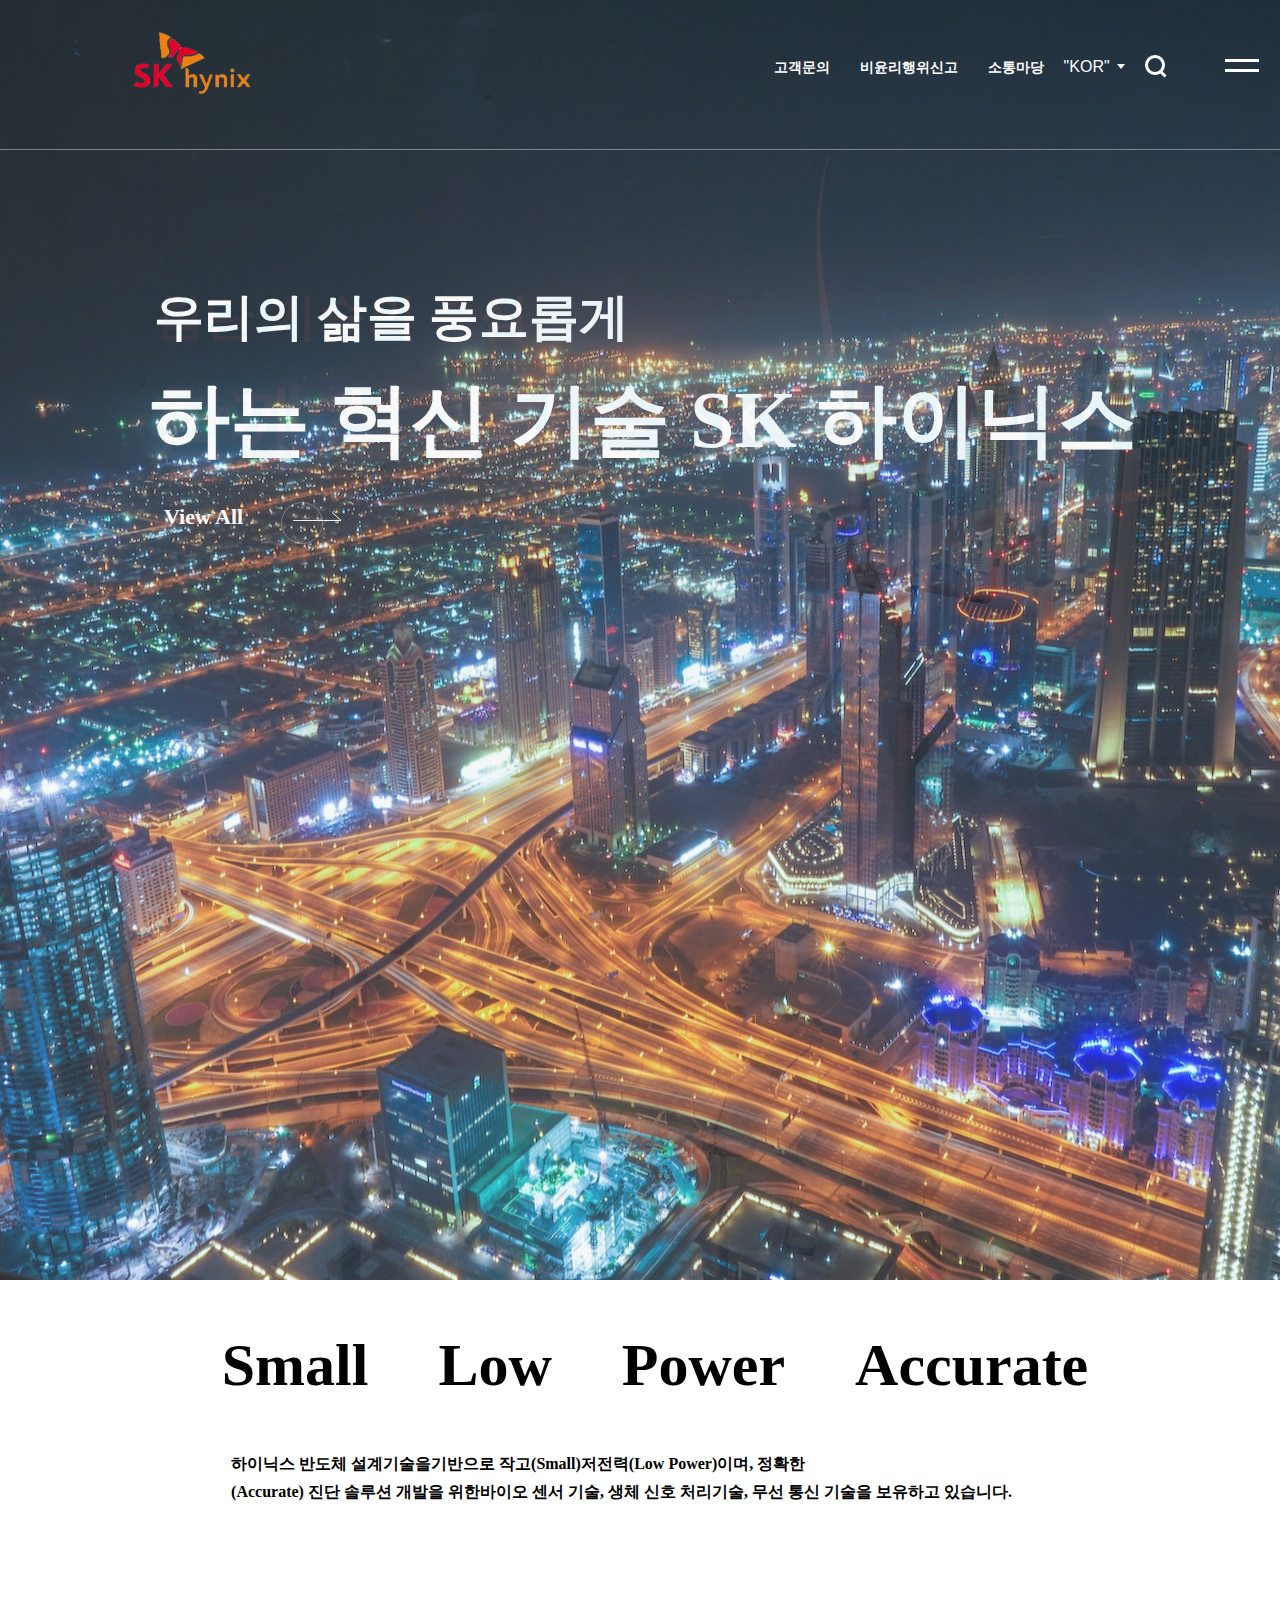
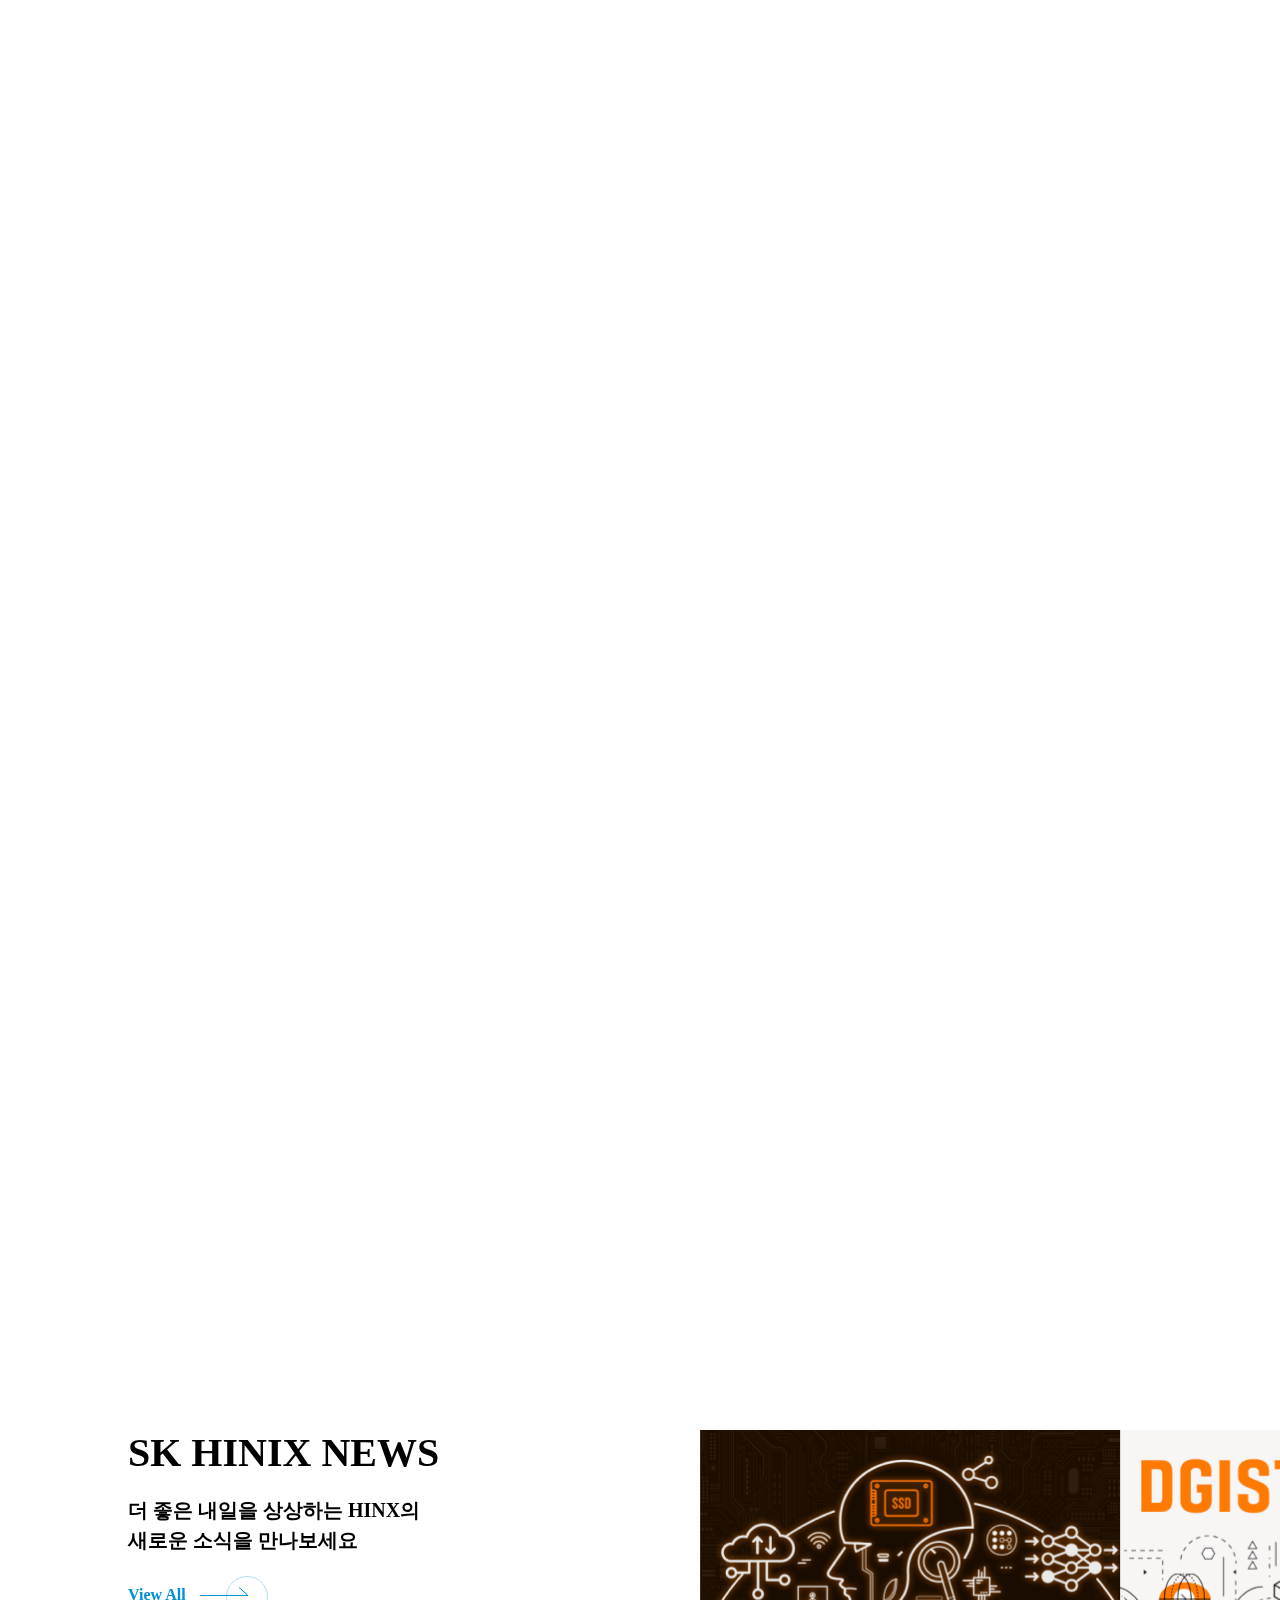
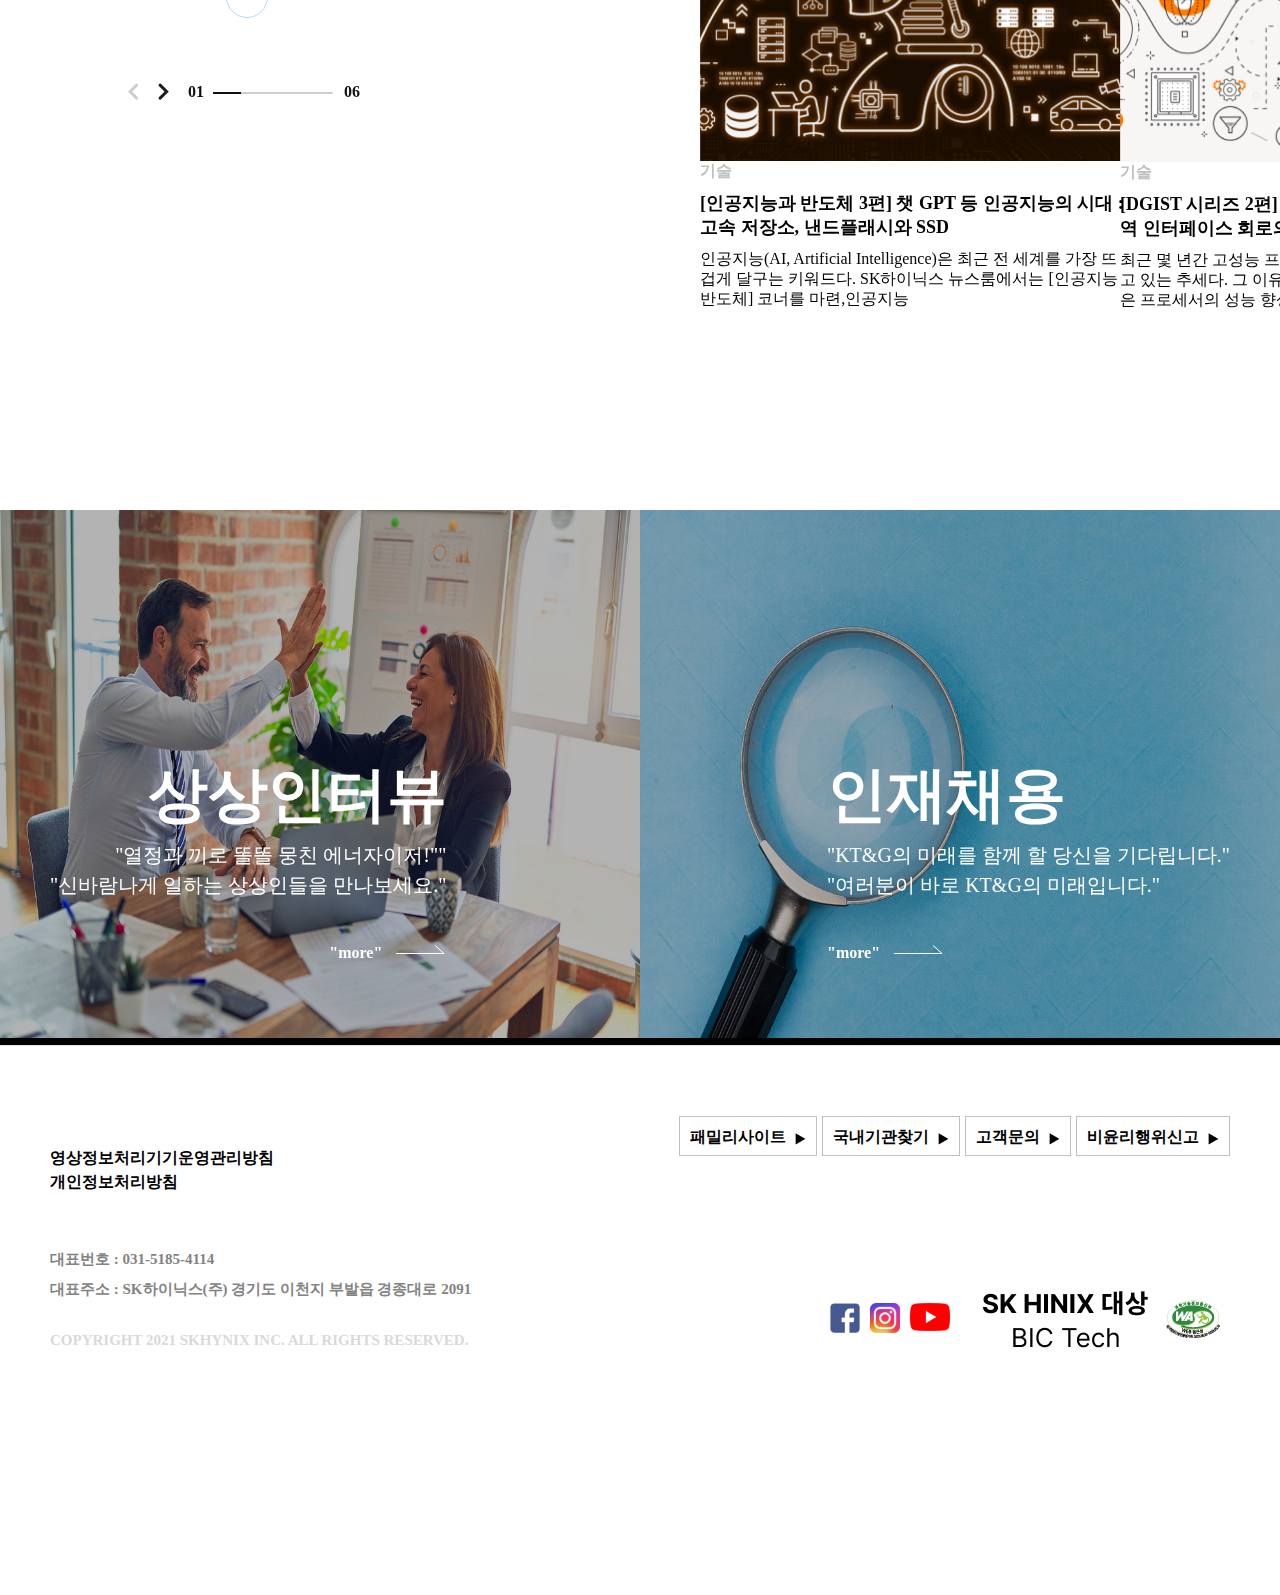
<file: index.html>
<!DOCTYPE html>
<html lang="ko">
<head>
    <meta charset="UTF-8">
    <meta http-equiv="X-UA-Compatible" content="IE=edge">
    <meta name="viewport" content="width=device-width, initial-scale=1.0">
    <title>sk하이닉스</title>
    <link rel="stylesheet" href="css/skhinix.css">
    <link rel="stylesheet" href="css/main2.css">
    <link rel="stylesheet" href="css/main3.css">
    <link rel="stylesheet" href="css/footer.css">
    <link rel="stylesheet" href="css/news.css">
    <link rel="stylesheet" href="https://cdn.jsdelivr.net/npm/swiper@9/swiper-bundle.min.css" />
    <!-- aos css -->
    <link href="https://unpkg.com/aos@2.3.1/dist/aos.css" rel="stylesheet">
    <!-- aos js -->
    <script src="https://unpkg.com/aos@2.3.1/dist/aos.js"></script>
    <!-- 헤더 영역 소스들 -->
    <link rel="stylesheet" href="css/header.css">
    <script src="script/main.js" defer></script>
    <!-- 제이커리cdn -->
    <script src="https://code.jquery.com/jquery-3.7.0.min.js"
    integrity="sha256-2Pmvv0kuTBOenSvLm6bvfBSSHrUJ+3A7x6P5Ebd07/g="
    crossorigin="anonymous"></script>
    <link
    rel="stylesheet"
    href="https://cdnjs.cloudflare.com/ajax/libs/animate.css/4.1.1/animate.min.css"
  />
  <script src="js/header.js"></script>
</head>
<body>
      <!-- 탭 메뉴 -->
      <div class="tab-header">
        <div class="tab-inner">
        <div class="tab-logo"></div>
        <div class="tab-menu">
        <ul class="navi-one">
            <li><a href="#">기업정보</a>
                <ul class="navi-two">
                    <li><a href="#">브랜드</a></li>
                    <li><a href="#">미디어 센터</a></li>
                    <li><a href="#">CI</a></li>
                    <li><a href="#">BI</a></li>
                </ul>
            </li>
        </ul>
        <ul class="navi-one">
            <li><a href="#">투자정보</a>
                <ul class="navi-two">
                    <li><a href="#">주식정보</a></li>
                    <li><a href="#">재무정보</a></li>
                    <li><a href="#">주가정보</a></li>
                    <li><a href="#">IR행사</a></li>
                    <li><a href="#">IR자료실</a></li>
                    <li><a href="#">ESG채권</a></li>
                </ul>
            </li>
        </ul>
        <ul class="navi-one">
            <li><a href="#">기업정보</a>
                <ul class="navi-two">
                    <li><a href="#">브랜드</a></li>
                    <li><a href="#">미디어 센터</a></li>
                </ul>
            </li>
        </ul>
        <ul class="navi-one">
            <li><a href="#">인재채용</a>
                <ul class="navi-two">
                    <li><a href="#">기업문화</a></li>
                    <li><a href="#">인사원칙</a></li>
                    <li><a href="#">평가보상</a></li>
                    <li><a href="#">일하는 문화</a></li>
                    <li><a href="#">복지 제도</a></li>
                    <li><a href="#">하이지니어</a></li>
                </ul>
            </li>
        </ul>
        <ul class="navi-one">
            <li><a href="#">지속가능경영</a>
                <ul class="navi-two">
                    <li><a href="#">SK DBL</a></li>
                    <li><a href="#">DBL 추구</a></li>
                    <li><a href="#">DBL 추진방향</a></li>
                    <li><a href="#">DBL 주요활동</a></li>
                    <li><a href="#">DBL 성과측정</a></li>
                </ul>
            </li>
        </ul>
        <ul class="navi-one">
            <li><a href="#">제품</a>
                <ul class="navi-two">
                    <li><a href="#">PC</a></li>
                    <li><a href="#">SSD</a></li>
                    <li><a href="#">애플케이션</a></li>
                    <li><a href="#">네트워킹</a></li>
                    <li><a href="#">서버</a></li>
                    <li><a href="#">모바일</a></li>
                    <li><a href="#">FAQ</a></li>
                </ul>
            </li>
        </ul>
        </div>
            <button class="tab-close"></button>
        </div>
    </div>
    <!--  헤더 -메인부분 -->
    <header class="header">
        <div class="slide-wrap">
            <div class="slide one-bg">
                <p class="slide-text-one animate__animated animate__fadeInDown">첨단 기술의 중심</p>
                <p class="slide-text-two animate__animated animate__fadeInDown">함께 성장하는 SK 하이닉스</p>
                <div class="slide-more">
                    <a href="#" class="btn-more animate__animated animate__fadeInDown"> View All</a>
                    <span></span>
            </div>
            </div>
            <div class="slide two-bg">
                <p class="slide-text-one animate__animated animate__fadeInDown">우리의 삶을 풍요롭게</p>
                <p class="slide-text-two animate__animated animate__fadeInDown">하는 혁신 기술 SK 하이닉스</p>
                <div class="slide-more">
                    <a href="#" class="btn-more animate__animated animate__fadeInDown"> View All</a>
                    <span></span>
            </div>
            </div>
        </div>        
        <div class="headerinner">
            <div class="logo"></div>
            <div class="menu">
                <ul class="depth1">
                    <li><a href="#">기업정보</a>
                        <ul class="depth2">
                            <li><a href="#">브랜드</a></li>
                            <li><a href="#">미디어 센터</a></li>
                            <li><a href="#">CI</a></li>
                            <li><a href="#">BI</a></li>
                        </ul>
                    </li>
                    <li><a href="#">투자정보</a>
                        <ul class="depth2">
                            <li><a href="#">주식정보</a></li>
                            <li><a href="#">재무정보</a></li>
                            <li><a href="#">주가정보</a></li>
                            <li><a href="#">IR자료실</a></li>
                        </ul>
                    </li>
                    <li><a href="#">인재채용</a>
                        <ul class="depth2">
                            <li><a href="#">기업문화</a></li>
                            <li><a href="#">인사원칙</a></li>
                            <li><a href="#">평가보상</a></li>
                            <li><a href="#">일하는 문화</a></li>
                        </ul>
                    </li>
                    <li><a href="#">지속가능경영</a>
                        <ul class="depth2">
                            <li><a href="#">SK DBL</a></li>
                            <li><a href="#">DBL 추진방향</a></li>
                            <li><a href="#">DBL 주요활동</a></li>
                            <li><a href="#">DBL 성과측정</a></li>
                        </ul>
                    </li>
                    <li><a href="#">제품</a>
                        <ul class="depth2">
                            <li><a href="#">PC</a></li>
                            <li><a href="#">SSD</a></li>
                            <li><a href="#">FAQ</a></li>
                            <li><a href="#">네트워킹</a></li>
                        </ul>
                    </li>
                </ul>
                <ul class="depth-two"></ul>
            </div>
            <div class="icon">
                <p><a href="#">고객문의</a></p>
                <p><a href="#">비윤리행위신고</a></p>
                <p><a href="#">소통마당</a></p>
                <div class="lang_area">
                    <button class="btn_lang" alt="현재 국문 선택됨 전환 시 클릭">
                    "KOR" 
                    </button>
                    <div class="lang_open">
                        <a href="#" target="_self" title="현재 선택됨">KOR</a>
                        <a href="#" target="self" title="영문 사이트 보기">ENG</a>
                    </div>
                </div>
                <div class="search-btn">
                    <span class="blind">검색하기</span>
                </div>
                <button class="hamberger">
                   <span class="line"></span>
                    <span class="line"></span>
                </button>
                <div class="search-wrap">
                    <form class="search-inner">
                        <div class="search-form">
                            <input type="text" name="src" placeholder="찾으시는 검색어를 입력하세요.">
                            <a href="#" class="search-son-icon">검색</a>
                        </div>
                        <a href="#" class="close">닫기</a>
                    </form>
                </div>
    </div>
    </div>
    </header>
      <!-- 메인영역 -->
      <main>
        <section>
            <div class="container clear">
                <div class="bigsmall">
                    <ul class="big">
                        <li>Small</li>
                        <li>Low</li>
                        <li>Power</li>
                        <li>Accurate</li>
                    </ul>
                    <ul class="small">
                        <li>하이닉스 반도체 설계기술을</li>
                        <li>기반으로 작고(Small)</li>
                        <li>저전력(Low Power)이며, 정확한</li>
                        <li>(Accurate) 진단 솔루션 개발을 위한</li>
                        <li>바이오 센서 기술, 생체 신호 처리</li>
                        <li>기술, 무선 통신 기술을 보유하고 있습니다.</li>
                    </ul>
                </div>
                <div  class="scroll" data-aos="fade-up" data-aos-anchor-placement="center-bottom" data-aos-easing="ease-in-out" data-aos-duration="1500">
                <div class="photo clear">
                    <a href="#" class="photo1"><img src="imges/main_photo1-600x850.png" alt="메인사진1"></a>
                    <a href="#" class="photo2"><img src="imges/main_photo2-600x850.png" alt="메인사진2"></a>
                </div>
                </div>
            </div>
        </section>
    
        <!-- 메인2영역 -->
        <section class="section3">
            <div class="banner">

                <div class="banner_photo">
                    <video src="https://mis-prod-koce-skhynixhomepage-cdn-01-ep.azureedge.net/img/main/main_video.mp4" autoplay loop muted preload="auto" playsinline></video>
                </div>
                <div class="btn-wrap">
                    <a href="#" class="btn-more wht">View All</a>
                    <span></span>
                </div>
            </div>
        </section>
    </main>
    <!-- 뉴스영역 -->
    <section class="news">
        <div class="inner">
            <div class="newsfont clear">
                <h1>SK HINIX NEWS</h1>
                <p>더 좋은 내일을 상상하는 HINX의 <br>
                     새로운 소식을 만나보세요</p>
                <div class="btn-warp">
                    <a href="#" class="btn-more1">
                        View All <span></span>
                    </a>
                </div>
                <div class="crtl-area">
                    <button class="btn-prev">
                    <span class="blind">이전</span>
                    </button>
                    <button class="btn-next"></button>
                    <span class="num">01</span>
                    <div class="swiper-scrollbar">
                        <div class="swiper-scrollbar-drag"></div>
                    </div>
                    <span class="num-total">06</span>
                </div>
            </div>
            <!-- 슬라이더 영역 -->
            <div class="newsmain active">
                <div class="swiper mySwiper swiper-container">
                    <div class="swiper-wrapper">
                        <div class="swiper-slide">
                            <a href="#" class="news-card cardone">
                                <div class="news-pic">
                                    <img src="imges/news1.png" alt="인공지능과 반도체 3편"><i></i>
                                </div>
                                <div class="news-box">
                                    <p class="news-title">기술</p>
                                    <p class="news-sub1">[인공지능과 반도체 3편] 챗 GPT 등 인공지능의 시대 : 고속 저장소, 낸드플래시와 SSD</p>
                                    <p class="news-sub2">인공지능(AI, Artificial Intelligence)은 최근 전 세계를 가장 뜨겁게 달구는 키워드다. SK하이닉스 뉴스룸에서는 [인공지능 반도체] 코너를 마련,인공지능</p>
                                </div>
                            </a>
                        </div>
                        <div class="swiper-slide">
                            <a href="#" class="news-card">
                                <div class="news-pic">
                                    <img src="imges/news2.png" alt="인공지능과 반도체 3편">
                                </div>
                                <div class="news-box">
                                    <p class="news-title">기술</p>
                                    <p class="news-sub1">[DGIST 시리즈 2편] 최적의 데이터 전송을 위한 광대역 인터페이스 회로의 진화 </p>
                                    <P class="news-sub2">최근 몇 년간 고성능 프로세서는 다중 칩 모듈 형태로 설계되고 있는 추세다. 그 이유는 첫째, 과거에 프로세서 제조업체들은 프로세서의 성능 향상을 위해</P>
                                </div>
                            </a>
                        </div> 
                        <div class="swiper-slide">
                            <a href="#" class="news-card">
                                <div class="news-pic">
                                    <img src="imges/news3.png" alt="인공지능과 반도체 3편">
                                </div>
                                <div class="news-box">
                                    <p class="news-title">사람&문화</p>
                                    <p class="news-sub1">[직장인 공감 토크: 요즘 어때] “어서와~ 회사생활은 처음이지?” 2~3년차 하이지니어가 말하는 이야기 </p>
                                    <P class="news-sub2">뉴스룸에서 만난 주인공은 입사 2~3년 차 강혜경,김만제, 곽시영 TL이다. 비슷한 시기에 사회생활을 함께 시작하며 친해졌다는 세사람. 사회초년생 시절</P>
                                    </div>
                            </a>
                        </div>
                        <div class="swiper-slide">
                            <a href="#" class="news-card">
                                <div class="news-pic">
                                    <img src="imges/news4.png" alt="인공지능과 반도체 3편">
                                </div>
                                <div class="news-box">
                                    <p class="news-title">기술</p>
                                    <p class="news-sub1">[인공지능과 반도체 3편] 챗 GPT 등 인공지능의 시대 : 고속 저장소, 낸드플래시와 SSD</p>
                                    <p class="news-sub2">인공지능(AI, Artificial Intelligence)은 최근 전 세계를 가장 뜨겁게 달구는 키워드다. SK하이닉스 뉴스룸에서는 [인공지능 반도체] 코너를 마련,인공지능</p>
                                </div>
                            </a>
                        </div>
                        <div class="swiper-slide">
                            <a href="#" class="news-card">
                                <div class="news-pic">
                                    <img src="imges/news5.png" alt="인공지능과 반도체 3편">
                                </div>
                                <div class="news-box">
                                    <p class="news-title">기술</p>
                                    <p class="news-sub1">[DGIST 시리즈 2편] 최적의 데이터 전송을 위한 광대역 인터페이스 회로의 진화 </p>
                                    <P class="news-sub2">최근 몇 년간 고성능 프로세서는 다중 칩 모듈 형태로 설계되고 있는 추세다. 그 이유는 첫째, 과거에 프로세서 제조업체들은 프로세서의 성능 향상을 위해</P>
                                </div>
                            </a>
                        </div> 
                        <div class="swiper-slide">
                            <a href="#" class="news-card">
                                <div class="news-pic">
                                    <img src="imges/news6.png" alt="인공지능과 반도체 3편">
                                </div>
                                <div class="news-box">
                                    <p class="news-title">사람&문화</p>
                                    <p class="news-sub1">[직장인 공감 토크: 요즘 어때] “어서와~ 회사생활은 처음이지?” 2~3년차 하이지니어가 말하는 이야기 </p>
                                    <P class="news-sub2">뉴스룸에서 만난 주인공은 입사 2~3년 차 강혜경,김만제, 곽시영 TL이다. 비슷한 시기에 사회생활을 함께 시작하며 친해졌다는 세사람. 사회초년생 시절</P>
                                </div>
                            </a>
                        </div>
                    </div>
                </div>
            </div>
    </section>
     <!-- Swiper JS -->
  <script src="https://cdn.jsdelivr.net/npm/swiper@9/swiper-bundle.min.js"></script>

<!-- 슬라이드 수정 -->
<script>
    var swiper = new Swiper(".mySwiper", {
      slidesPerView: 1,
      spaceBetween: 50,
      loop: true,
      scrollbar: {
          el: ".swiper-scrollbar",
      },
      navigation: {
        nextEl: ".btn-next",
        prevEl: ".btn-prev",
    },
    breakpoints: {
        1700: {slidesPerView: 2.5},
        1440: {slidesPerView:2},
        1250: {slidesPerView:1.5},
        1000: {slidesPerView:1}
        

                        } //반응형 크기에 따라 보여지는 슬라이드개수 설정
    });
  </script>


   <!-- 메인 섹션3 -->
   <section class="section5">
    <div class="inner">
        <div class="left-area box">
            <div class="img-wrap"><img src="imges/main3_4.jpg" alt="메인3one">
            </div>
            <div class="desc-wrap">
                <p class="large">상상인터뷰</p>
                <p class="medium">
                    "열정과 끼로 똘똘 뭉친 에너자이저!""
                    <br>
                    "신바람나게 일하는 상상인들을 만나보세요."
                </p>
                <div class="btn-wrap">
                    <a href="#" class="btn-more wht">
                        "more"
                        <span></span>
                    </a>
                </div>
            </div>
        </div>
        <div class="right-area box">
            <div class="img-wrap"><img src="imges/main3_3.jpg" alt="메인3two">
            </div>
            <div class="desc-wrap">
                <p class="large">인재채용</p>
                <p class="medium">
                    "KT&G의 미래를 함께 할 당신을 기다립니다."
                    <br>
                    "여러분이 바로 KT&G의 미래입니다."
                </p>
                <div class="btn-wrap">
                    <a href="#" class="btn-more whttwo">
                        "more"
                        <span></span>
                    </a>
                </div>
            </div>
        </div>
    </div>
</section>

     <!-- footer영역 -->
     <footer>
        <div class="left-area">
                 <ul class="link-cont">
                    <li>
                        <a class="typo-small-bold" href="#">영상정보처리기기운영관리방침</a>
                    </li>
                    <li>
                        <a class="typo-small-bold" href="#">개인정보처리방침</a>
                    </li>
                 </ul>
                 <ul class="com-info">
                    <li class="typo-small-medium">
                        대표번호 : <strong>031-5185-4114</strong>
                    </li>
                    <li class="typo-small-medium">
                        대표주소 : SK하이닉스(주) 경기도 이천지 부발읍 경종대로 2091
                    </li>
                    </ul>
                    <p class="copy-cont typo-small-medium">COPYRIGHT 2021 SKHYNIX INC. ALL RIGHTS RESERVED.</p>
            </div>
                 <div class="etc-cont right-area">
                    <div class="f-utils">
                        <div class="link">
                            <a href="#">패밀리사이트
                                <span></span>
                            </a>
                        </div>
                        <div class="link">
                            <a href="#">국내기관찾기
                                <span></span>
                            </a>
                        </div>
                        <div class="link">
                            <a href="#">고객문의
                                <span></span>
                            </a>
                        </div>
                        <div class="link">
                            <a href="#">비윤리행위신고
                                <span></span>
                            </a>
                        </div>
                 </div>
                </div>
                  <div class="icon-area clear">
                    <div class="sns-link clear">
                        <a class="facebook" href="https://www.facebook.com" target="blank" title="새창 열림">
                            <span class="blind"></span>
                        </a>
                        <a class="instagram" href="https://www.instagram.com" target="blank" title="새창 열림">
                            <span class="blind"></span>
                        </a>
                        <a class="youtube" href="https://www.youtube.com" target="blank" title="새창 열림">
                            <span class="blind"></span>
                        </a>
                    </div>
                    <div class="web-award">
                        <span class="blind"></span>
                    </div>
                    </div>
        </footer>
        <script>
            AOS.init({
                duraction : 3000,
                easing : 3000 
            });
          </script>
</body>
</html>
</file>
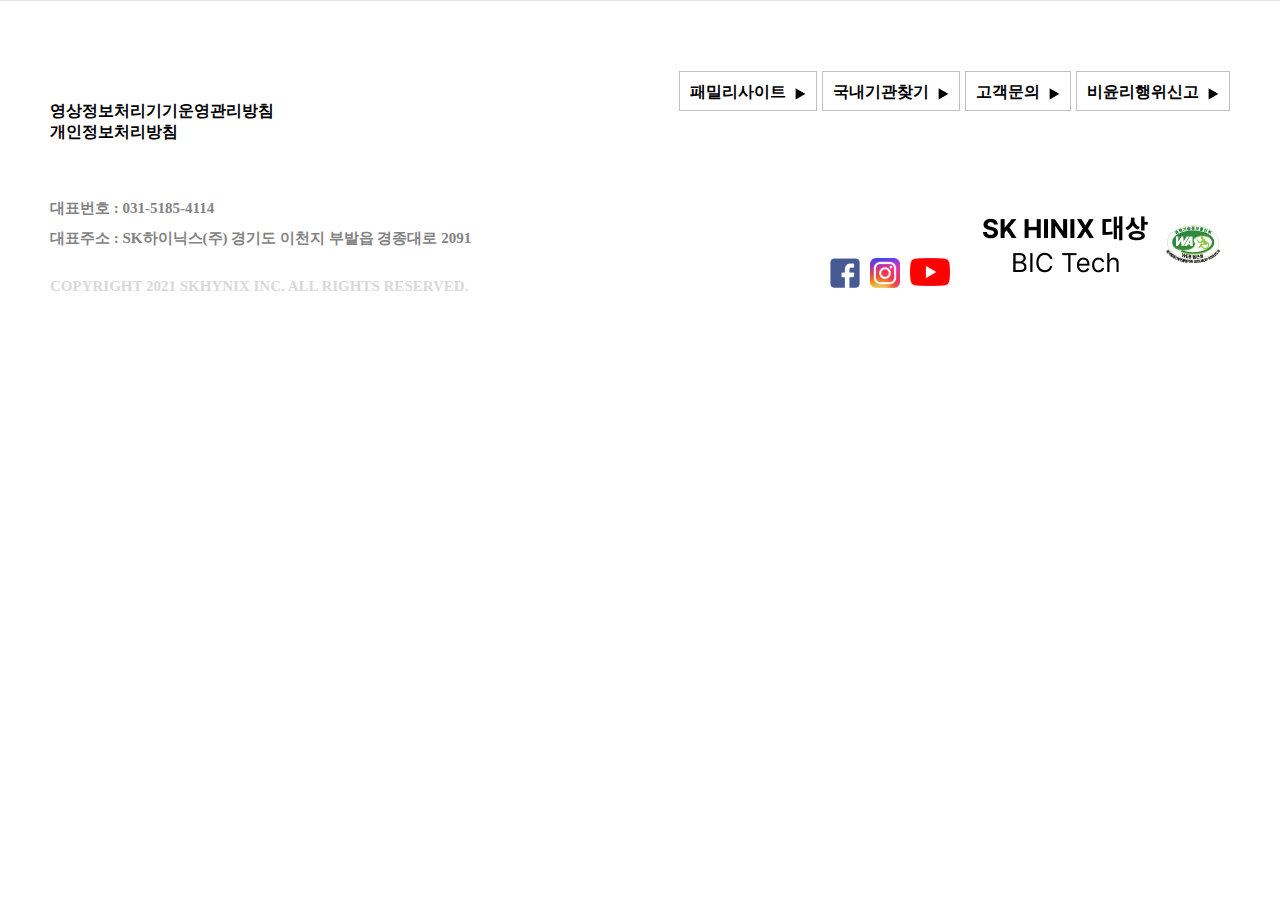
<file: footer.html>
<!DOCTYPE html>
<html lang="ko">
<head>
    <meta charset="UTF-8">
    <meta http-equiv="X-UA-Compatible" content="IE=edge">
    <meta name="viewport" content="width=device-width, initial-scale=1.0">
    <title>skhinix footer</title>
    <link rel="stylesheet" href="css/footer.css">
</head>
<body>
    <!-- footer영역 -->
    <footer>
    <div class="left-area left">
             <ul class="link-cont">
                <li>
                    <a class="typo-small-bold" href="#">영상정보처리기기운영관리방침</a>
                </li>
                <li>
                    <a class="typo-small-bold" href="#">개인정보처리방침</a>
                </li>
             </ul>
             <div class="etc-cont right-area">
                <div class="f-utils">
                    <div class="link left">
                        <a href="#">패밀리사이트
                            <span></span>
                        </a>
                    </div>
                    <div class="link left">
                        <a href="#">국내기관찾기
                            <span></span>
                        </a>
                    </div>
                    <div class="link left">
                        <a href="#">고객문의
                            <span></span>
                        </a>
                    </div>
                    <div class="link left">
                        <a href="#">비윤리행위신고
                            <span></span>
                        </a>
                    </div>
             </div>
            </div>
            <ul class="com-info">
            <li class="typo-small-medium">
                대표번호 : <strong>031-5185-4114</strong>
            </li>
            <li class="typo-small-medium">
                대표주소 : SK하이닉스(주) 경기도 이천지 부발읍 경종대로 2091
            </li>
            </ul>
            <p class="copy-cont typo-small-medium">COPYRIGHT 2021 SKHYNIX INC. ALL RIGHTS RESERVED.</p>
            <div class="icon-area clear">
            <div class="sns-link clear">
                <a class="facebook" href="https://www.facebook.com" target="blank" title="새창 열림">
                    <span class="blind"></span>
                </a>
                <a class="instagram" href="https://www.instagram.com" target="blank" title="새창 열림">
                    <span class="blind"></span>
                </a>
                <a class="youtube" href="https://www.youtube.com" target="blank" title="새창 열림">
                    <span class="blind"></span>
                </a>
            </div>
            <div class="web-award">
                <span class="blind"></span>
            </div>
            </div>
    </div>
    </footer>
</body>
</html>
</file>
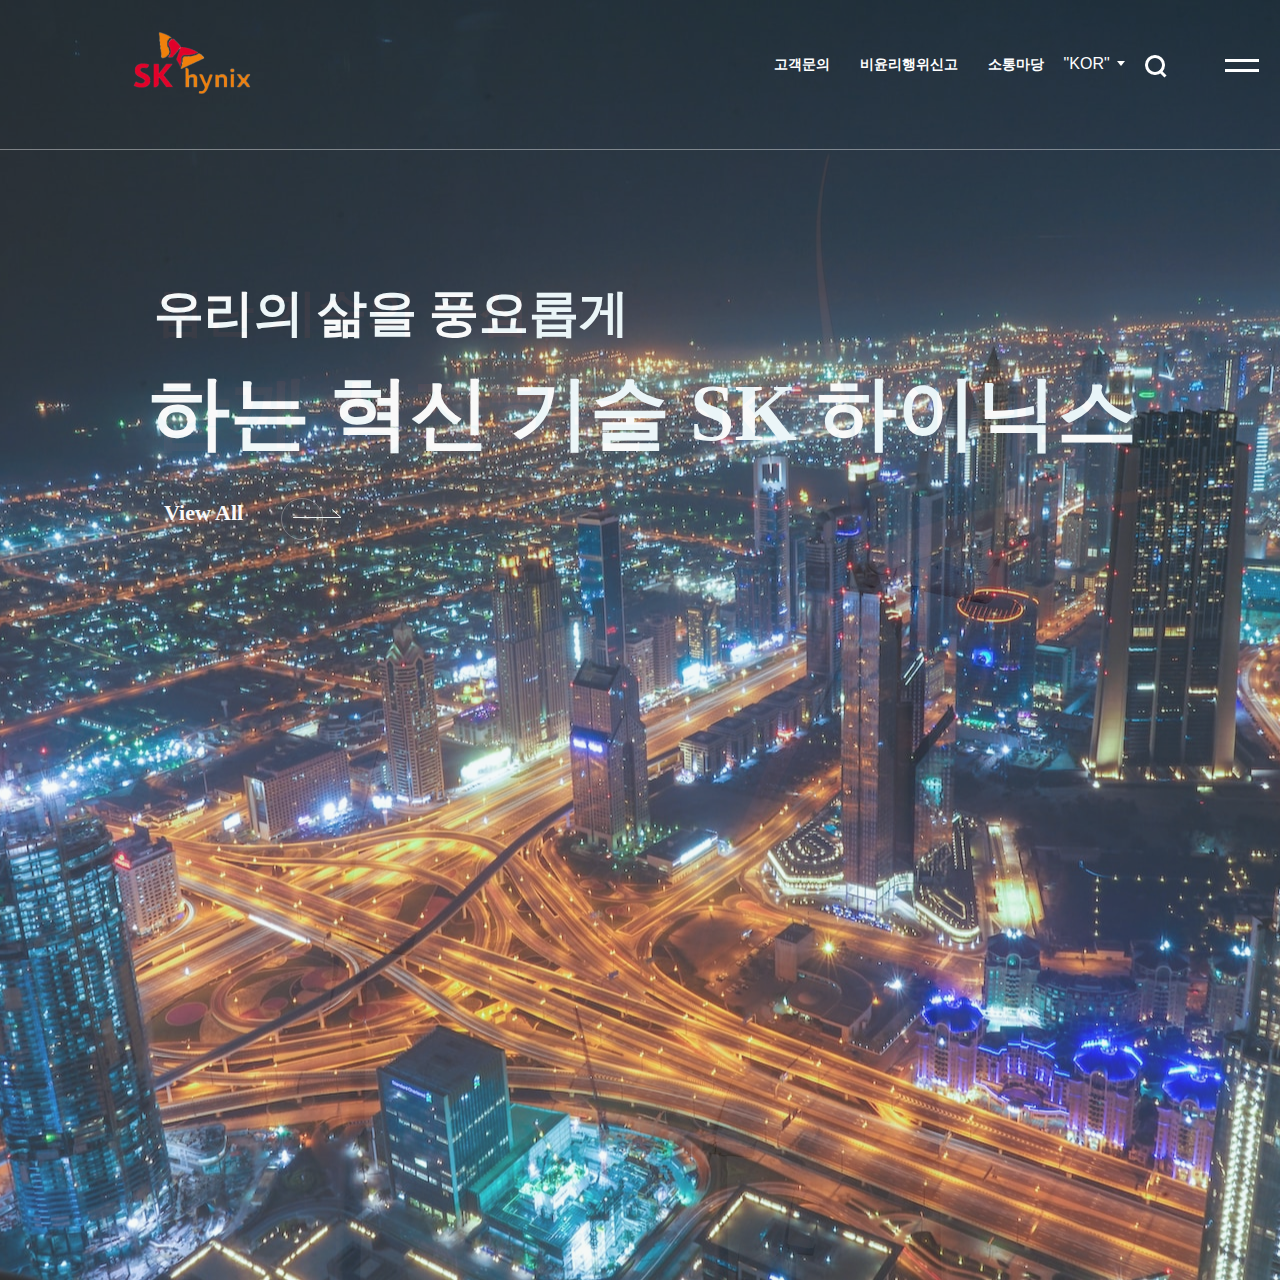
<file: hedaer.html>
<!DOCTYPE html>
<html lang="ko">
<head>
    <meta charset="UTF-8">
    <meta name="viewport" content="width=device-width, initial-scale=1.0">
    <title>sk하이닉스헤더</title>
    <link rel="stylesheet" href="css/header.css">
    <script src="script/main.js" defer></script>
    <script
    src="https://code.jquery.com/jquery-3.7.0.min.js"
    integrity="sha256-2Pmvv0kuTBOenSvLm6bvfBSSHrUJ+3A7x6P5Ebd07/g="
    crossorigin="anonymous"></script>
    <link
    rel="stylesheet"
    href="https://cdnjs.cloudflare.com/ajax/libs/animate.css/4.1.1/animate.min.css"
  />
  <script src="js/header.js"></script>
</head>
<body>
    <!-- 탭 메뉴 -->
    <div class="tab-header">
        <div class="tab-inner">
        <div class="tab-logo"></div>
        <div class="tab-menu">
        <ul class="navi-one">
            <li><a href="#">기업정보</a>
                <ul class="navi-two">
                    <li><a href="#">브랜드</a></li>
                    <li><a href="#">미디어 센터</a></li>
                    <li><a href="#">CI</a></li>
                    <li><a href="#">BI</a></li>
                </ul>
            </li>
        </ul>
        <ul class="navi-one">
            <li><a href="#">투자정보</a>
                <ul class="navi-two">
                    <li><a href="#">주식정보</a></li>
                    <li><a href="#">재무정보</a></li>
                    <li><a href="#">주가정보</a></li>
                    <li><a href="#">IR행사</a></li>
                    <li><a href="#">IR자료실</a></li>
                    <li><a href="#">ESG채권</a></li>
                </ul>
            </li>
        </ul>
        <ul class="navi-one">
            <li><a href="#">기업정보</a>
                <ul class="navi-two">
                    <li><a href="#">브랜드</a></li>
                    <li><a href="#">미디어 센터</a></li>
                </ul>
            </li>
        </ul>
        <ul class="navi-one">
            <li><a href="#">인재채용</a>
                <ul class="navi-two">
                    <li><a href="#">기업문화</a></li>
                    <li><a href="#">인사원칙</a></li>
                    <li><a href="#">평가보상</a></li>
                    <li><a href="#">일하는 문화</a></li>
                    <li><a href="#">복지 제도</a></li>
                    <li><a href="#">하이지니어</a></li>
                </ul>
            </li>
        </ul>
        <ul class="navi-one">
            <li><a href="#">지속가능경영</a>
                <ul class="navi-two">
                    <li><a href="#">SK DBL</a></li>
                    <li><a href="#">DBL 추구</a></li>
                    <li><a href="#">DBL 추진방향</a></li>
                    <li><a href="#">DBL 주요활동</a></li>
                    <li><a href="#">DBL 성과측정</a></li>
                </ul>
            </li>
        </ul>
        <ul class="navi-one">
            <li><a href="#">제품</a>
                <ul class="navi-two">
                    <li><a href="#">PC</a></li>
                    <li><a href="#">SSD</a></li>
                    <li><a href="#">애플케이션</a></li>
                    <li><a href="#">네트워킹</a></li>
                    <li><a href="#">서버</a></li>
                    <li><a href="#">모바일</a></li>
                    <li><a href="#">FAQ</a></li>
                </ul>
            </li>
        </ul>
        </div>
            <button class="tab-close"></button>
        </div>
    </div>
    <!--  헤더 -메인부분 -->
    <header class="header">
        <div class="slide-wrap">
            <div class="slide one-bg">
                <p class="slide-text-one animate__animated animate__fadeInDown">첨단 기술의 중심</p>
                <p class="slide-text-two animate__animated animate__fadeInDown">함께 성장하는 SK 하이닉스</p>
                <div class="slide-more">
                    <a href="#" class="btn-more animate__animated animate__fadeInDown"> View All</a>
                    <span></span>
            </div>
            </div>
            <div class="slide two-bg">
                <p class="slide-text-one animate__animated animate__fadeInDown">우리의 삶을 풍요롭게</p>
                <p class="slide-text-two animate__animated animate__fadeInDown">하는 혁신 기술 SK 하이닉스</p>
                <div class="slide-more">
                    <a href="#" class="btn-more animate__animated animate__fadeInDown"> View All</a>
                    <span></span>
            </div>
            </div>
        </div>  
            <div class="headerinner">
                <div class="logo"></div>
                <div class="menu">
                    <ul class="depth1">
                        <li><a href="#">기업정보</a>
                            <ul class="depth2">
                                <li><a href="#">브랜드</a></li>
                                <li><a href="#">미디어 센터</a></li>
                                <li><a href="#">CI</a></li>
                                <li><a href="#">BI</a></li>
                            </ul>
                        </li>
                        <li><a href="#">투자정보</a>
                            <ul class="depth2">
                                <li><a href="#">주식정보</a></li>
                                <li><a href="#">재무정보</a></li>
                                <li><a href="#">주가정보</a></li>
                                <li><a href="#">IR자료실</a></li>
                                <li><a href="#">ESG채권</a></li>
                            </ul>
                        </li>
                        <li><a href="#">기업정보</a>
                            <ul class="depth2">
                                <li><a href="#">브랜드</a></li>
                                <li><a href="#">미디어 센터</a></li>
                            </ul>
                        </li>
                        <li><a href="#">인재채용</a>
                            <ul class="depth2">
                                <li><a href="#">기업문화</a></li>
                                <li><a href="#">인사원칙</a></li>
                                <li><a href="#">평가보상</a></li>
                                <li><a href="#">일하는 문화</a></li>
                            </ul>
                        </li>
                        <li><a href="#">지속가능경영</a>
                            <ul class="depth2">
                                <li><a href="#">SK DBL</a></li>
                                <li><a href="#">DBL 추구</a></li>
                                <li><a href="#">DBL 추진방향</a></li>
                                <li><a href="#">DBL 주요활동</a></li>
                                <li><a href="#">DBL 성과측정</a></li>
                            </ul>
                        </li>
                        <li><a href="#">제품</a>
                            <ul class="depth2">
                                <li><a href="#">PC</a></li>
                                <li><a href="#">SSD</a></li>
                                <li><a href="#">애플케이션</a></li>
                                <li><a href="#">네트워킹</a></li>
                                <li><a href="#">FAQ</a></li>
                            </ul>
                        </li>
                    </ul>
                    <ul class="depth-two"></ul>
                </div>
                <div class="icon">
                    <p><a href="#">고객문의</a></p>
                    <p><a href="#">비윤리행위신고</a></p>
                    <p><a href="#">소통마당</a></p>
                    <div class="lang_area">
                        <button class="btn_lang" alt="현재 국문 선택됨 전환 시 클릭">
                        "KOR" 
                        </button>
                        <div class="lang_open">
                            <a href="#" target="_self" title="현재 선택됨">KOR</a>
                            <a href="#" target="self" title="영문 사이트 보기">ENG</a>
                        </div>
                    </div>
                    <div class="search-btn">
                        <span class="blind">검색하기</span>
                    </div>
                    <button class="hamberger">
                        <span class="line"></span>
                        <span class="line"></span>
                    </button>
                    <div class="search-wrap">
                        <form class="search-inner">
                            <div class="search-form">
                                <input type="text" name="src" placeholder="찾으시는 검색어를 입력하세요.">
                                <a href="#" class="search-son-icon">검색</a>
                            </div>
                            <a href="#" class="close">닫기</a>
                        </form>
                    </div>
        </div>
        </div>
    </header>
</body>
</html>
</file>
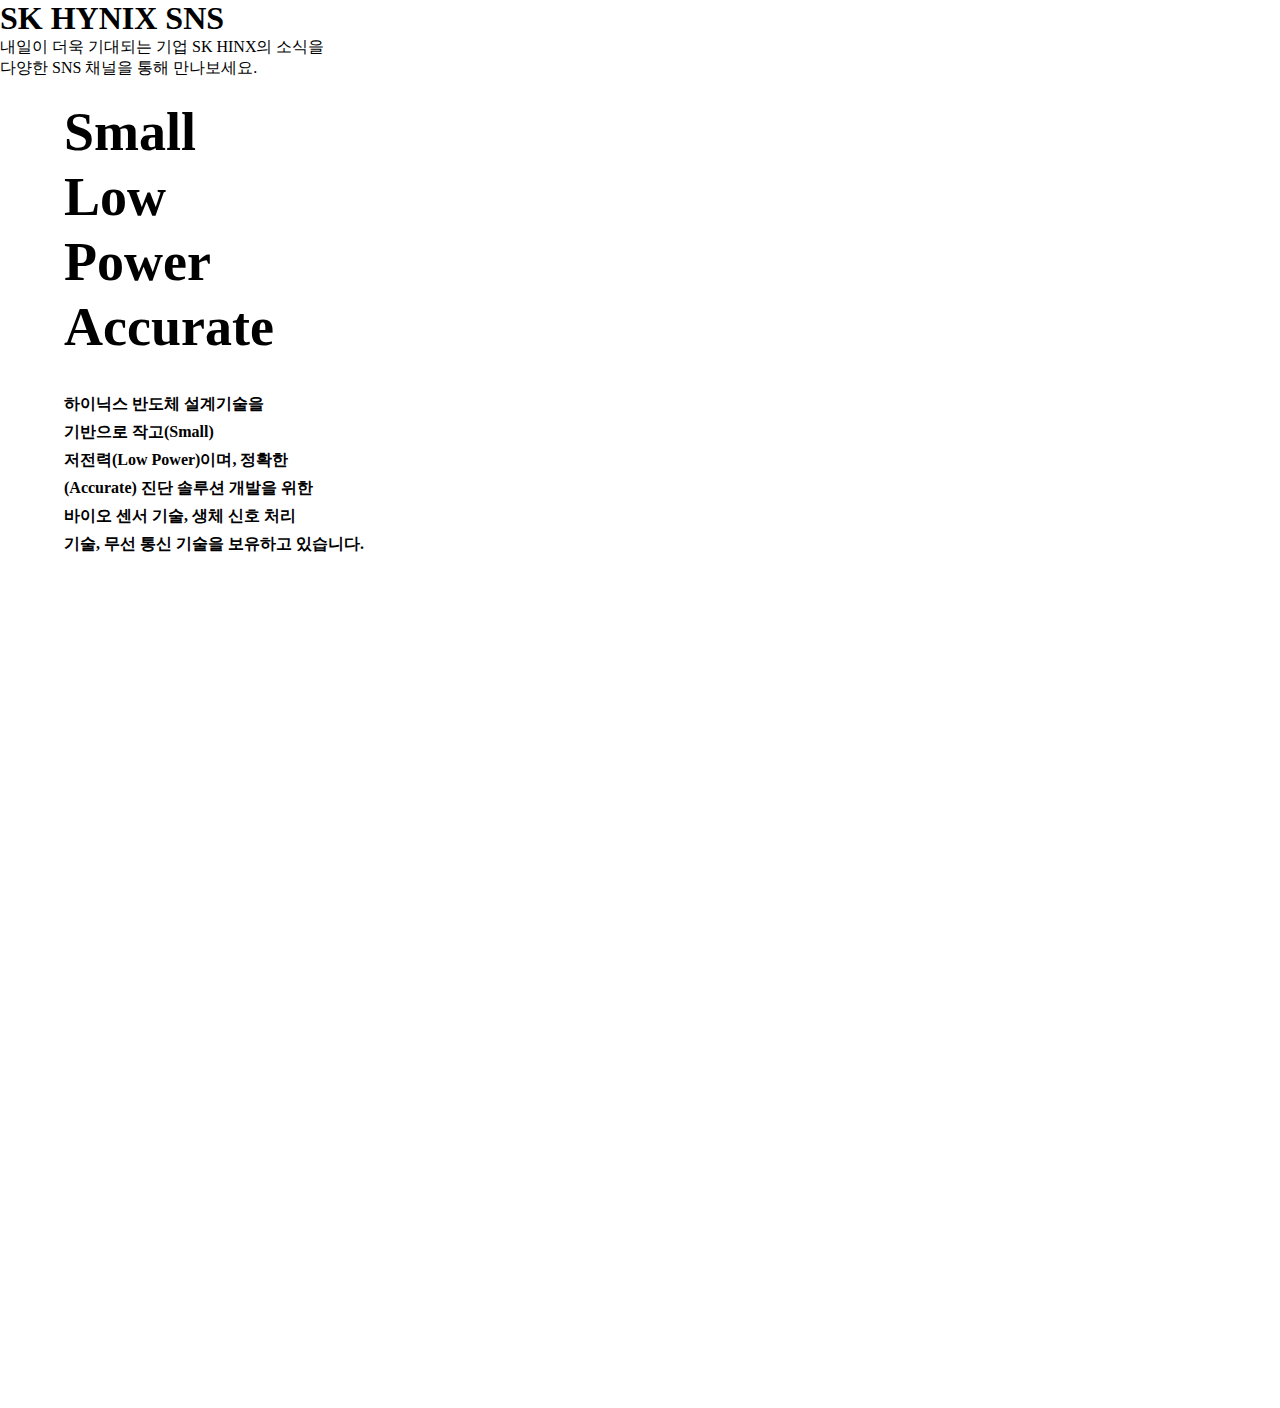
<file: main2.html>
<!DOCTYPE html>
<html lang="ko">
<head>
    <meta charset="UTF-8">
    <meta http-equiv="X-UA-Compatible" content="IE=edge">
    <meta name="viewport" content="width=device-width, initial-scale=1.0">
    <title>메인영역</title>
    <link rel="stylesheet" href="css/main2.css">
</head>
<body>
    <!-- 메인영역 -->
    <main>
    <section>
        <div class="container clear">
            <ul class="big">
                <li>Small</li>
                <li>Low</li>
                <li>Power</li>
                <li>Accurate</li>
            </ul>
            <ul class="small">
                <li>하이닉스 반도체 설계기술을</li>
                <li>기반으로 작고(Small)</li>
                <li>저전력(Low Power)이며, 정확한</li>
                <li>(Accurate) 진단 솔루션 개발을 위한</li>
                <li>바이오 센서 기술, 생체 신호 처리</li>
                <li>기술, 무선 통신 기술을 보유하고 있습니다.</li>
            </ul>
            <div class="photo clear">
                <a href="#" class="photo1"></a>
                <a href="#" class="photo2"></a>
            </div>
        </div>
    </section>

    <!-- 메인2영역 -->
    <section>
        <div class="banner">
            <div class="banner_photo"></div>
            <h1>SK HYNIX SNS</h1>
            <p class="banner_p">내일이 더욱 기대되는 기업 SK HINX의 소식을</p>
            <p class="banner_p">다양한 SNS 채널을 통해 만나보세요.</p>
        </div>
    </section>
</main>
</body>
</html>
</file>
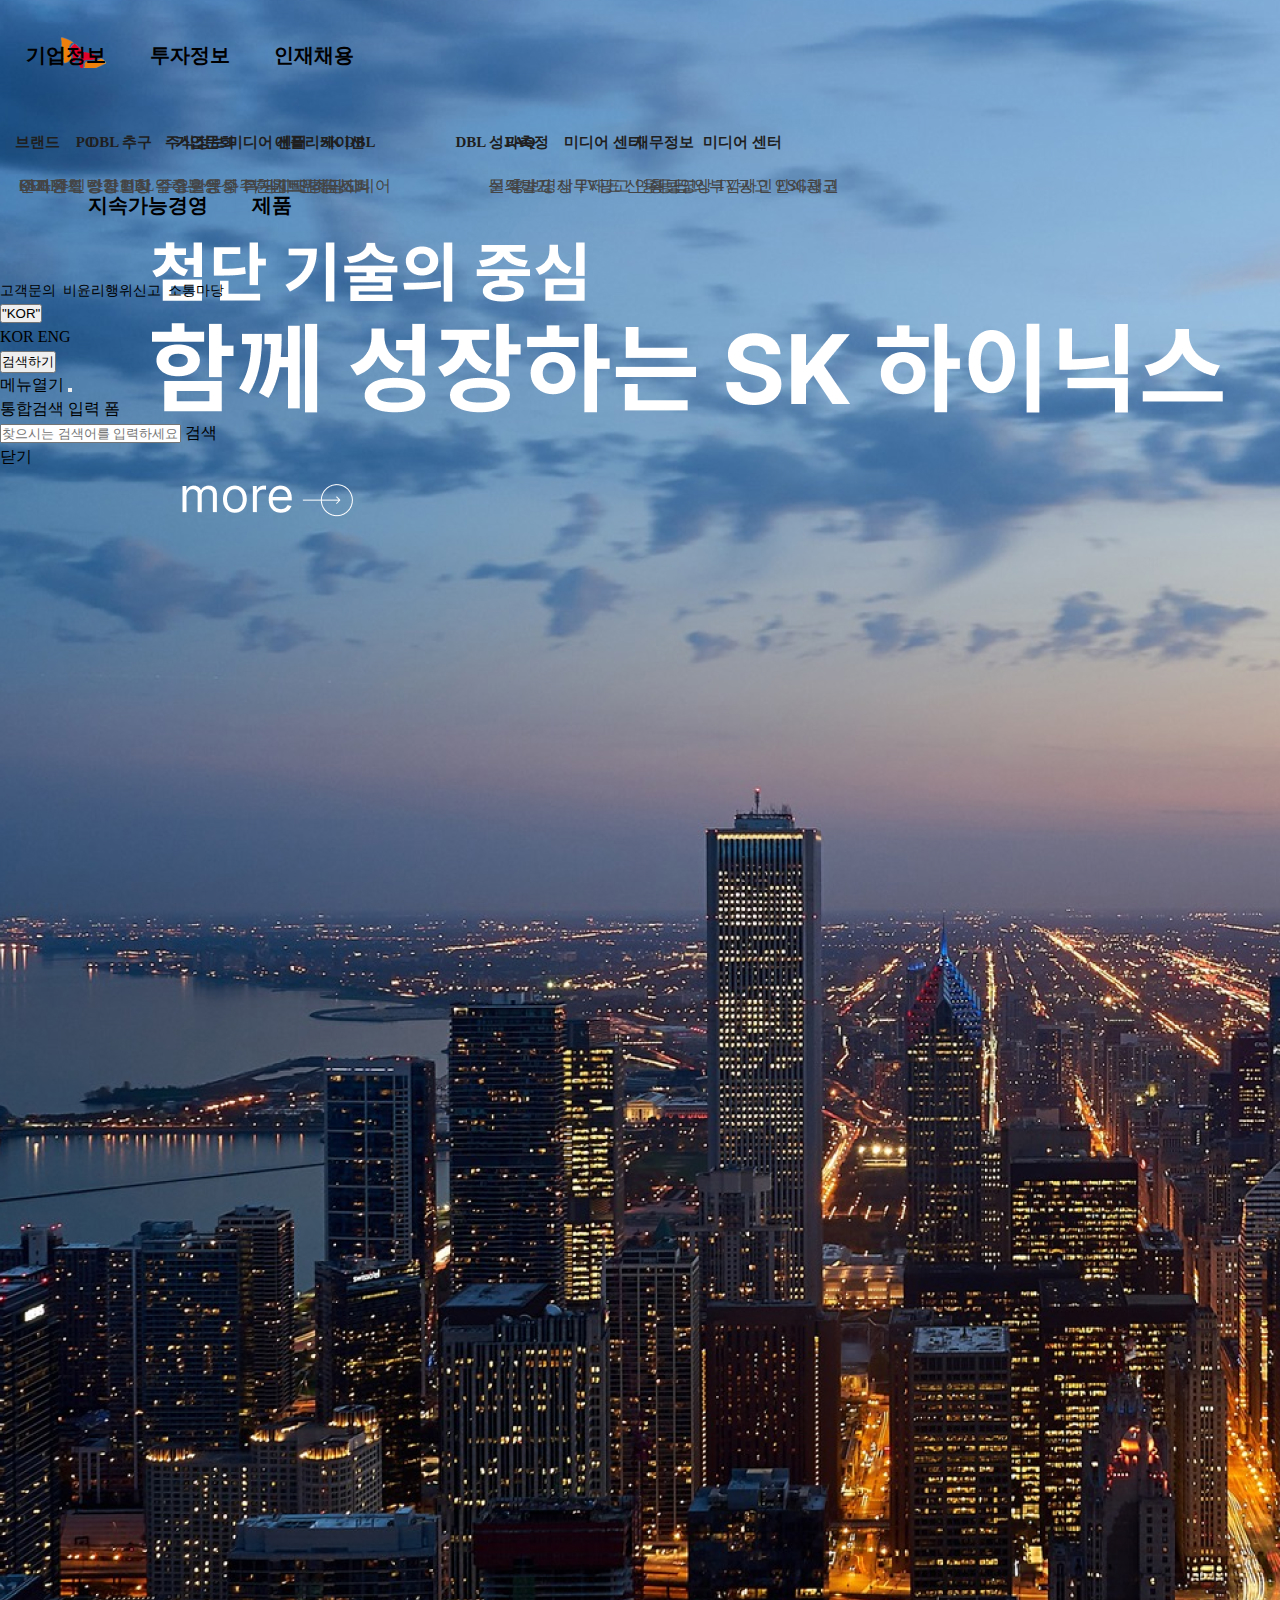
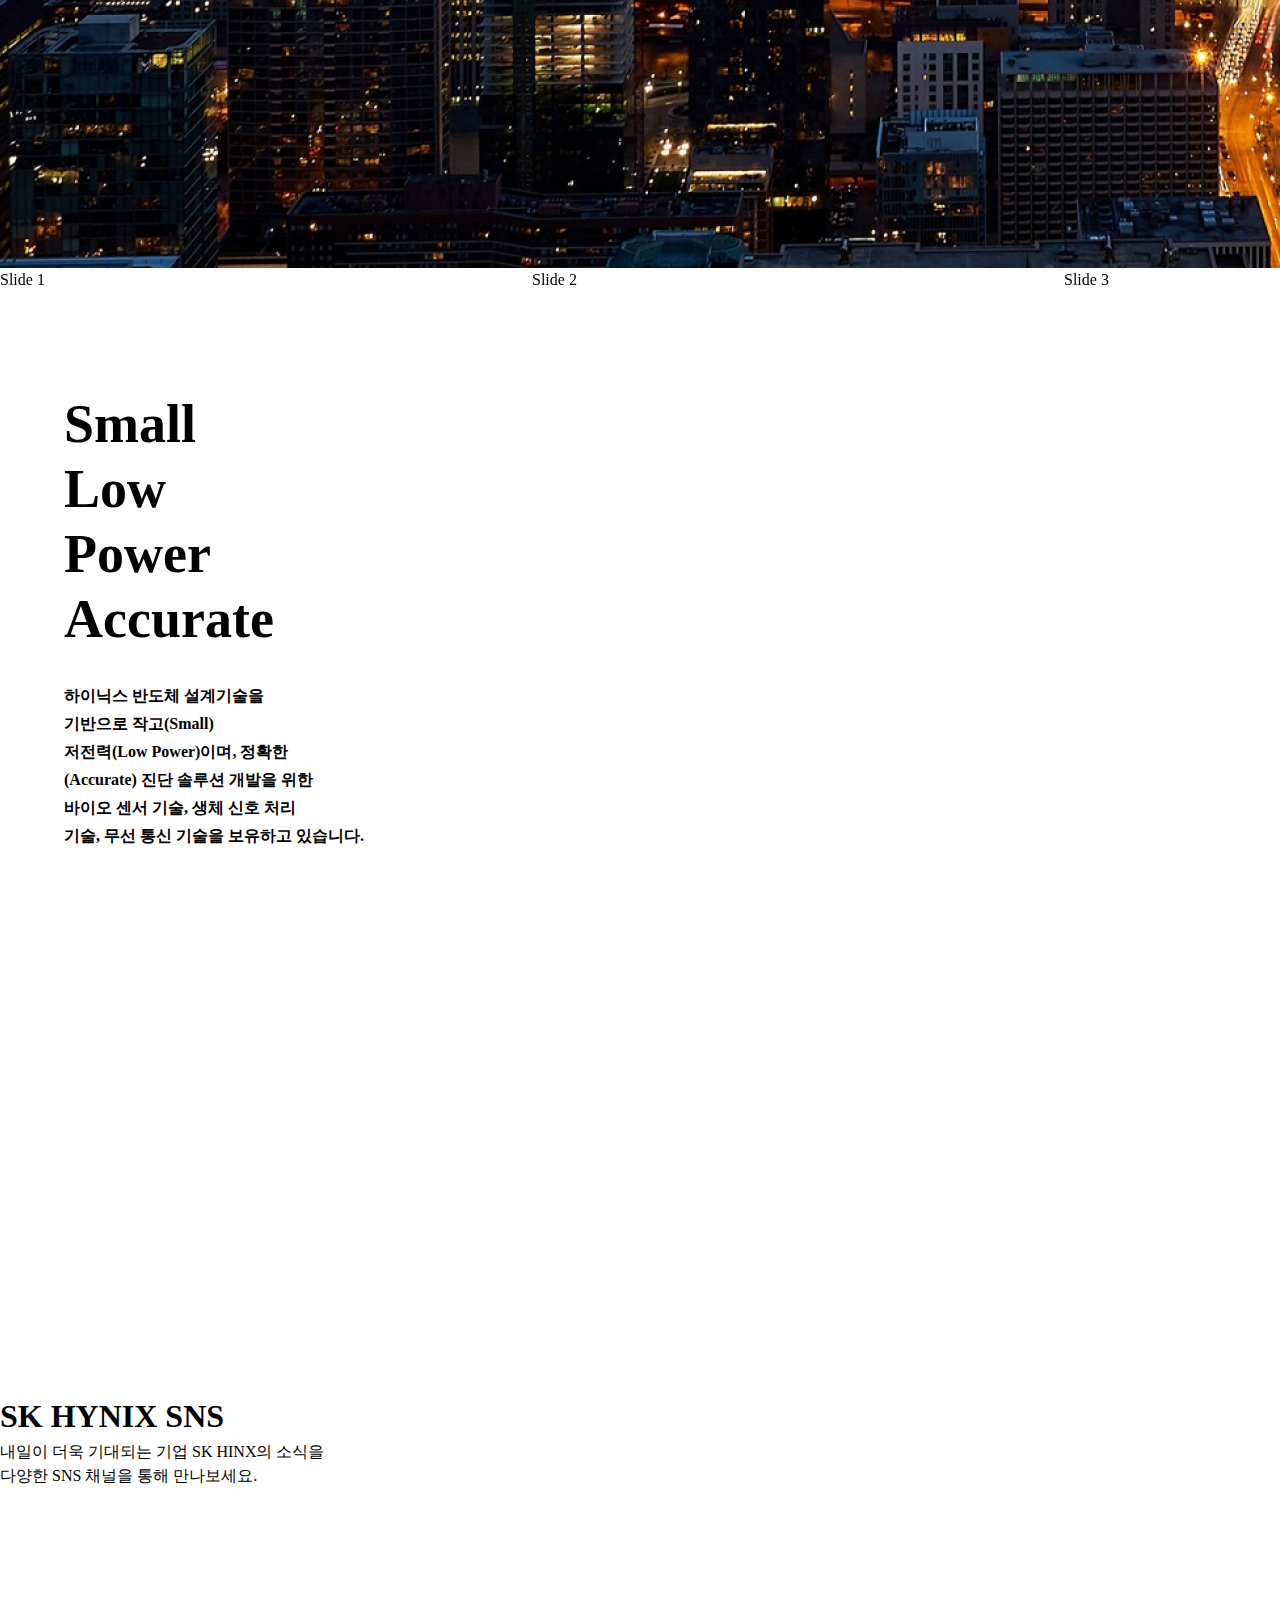
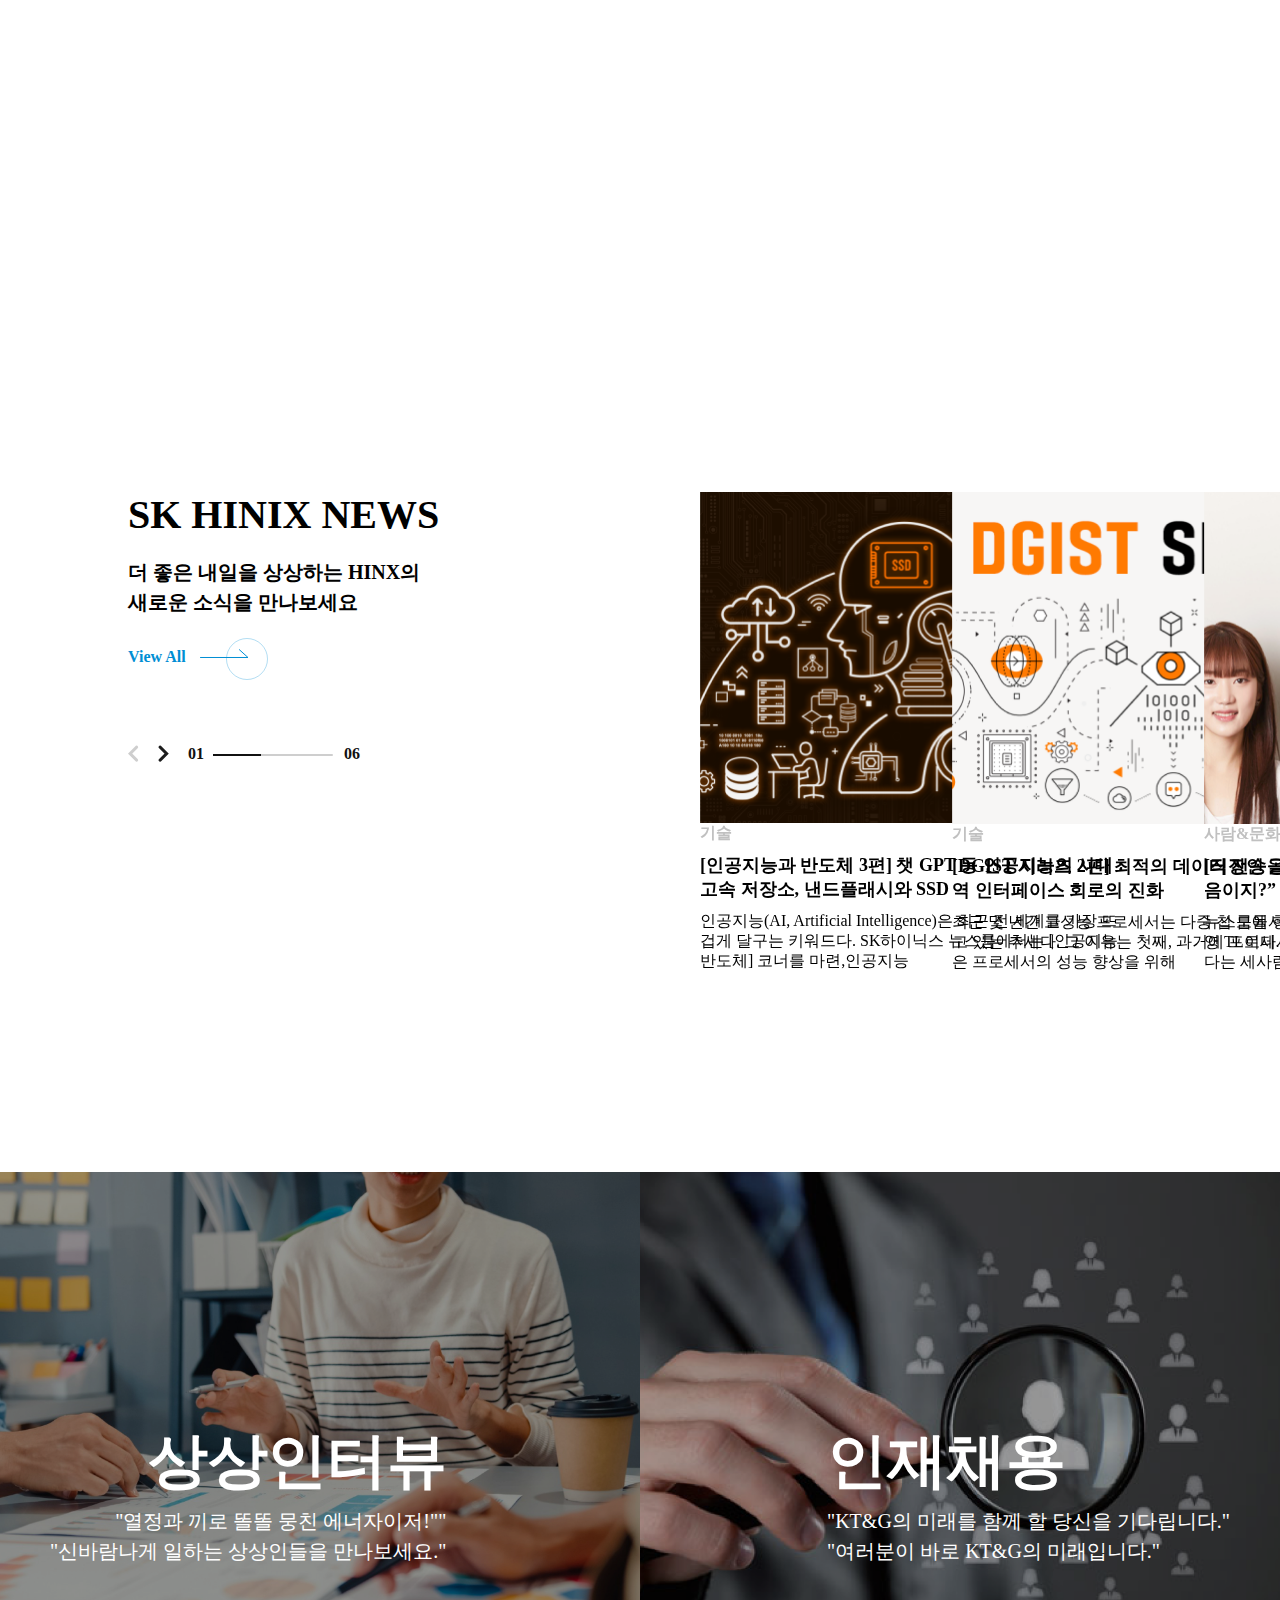
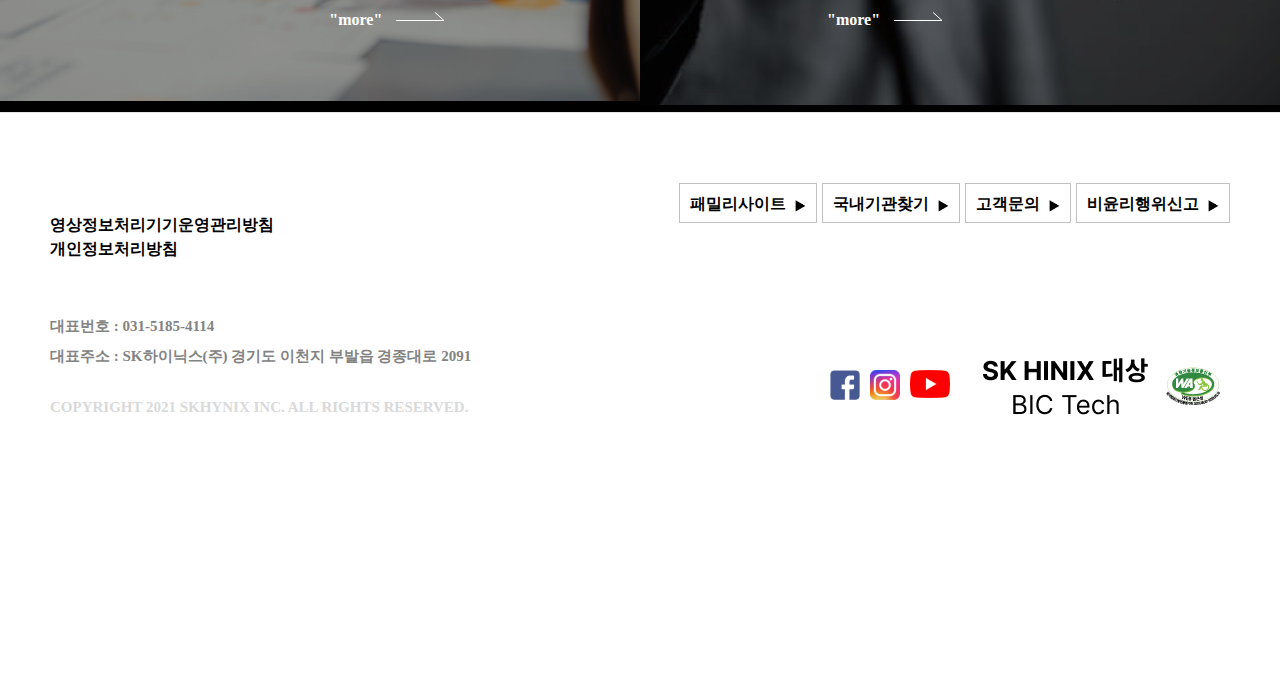
<file: skhinix2.html>
<!DOCTYPE html>
<html lang="ko">
<head>
    <meta charset="UTF-8">
    <meta http-equiv="X-UA-Compatible" content="IE=edge">
    <meta name="viewport" content="width=device-width, initial-scale=1.0">
    <title>sk하이닉스</title>
    <link rel="stylesheet" href="css/skhinix.css">
    <link rel="stylesheet" href="css/main2.css">
    <link rel="stylesheet" href="css/main3.css">
    <link rel="stylesheet" href="css/footer.css">
    <link rel="stylesheet" href="css/news.css">
    <link rel="stylesheet" href="https://cdn.jsdelivr.net/npm/swiper@9/swiper-bundle.min.css" />
    

</head>
<body>
    <!-- 헤더-영역 --> 
    <div class="wrap">
        <header id="header" class="mouse">
            <div class="header-inner">
                <h1>
                    <a href="#" class="logo"></a>
                </h1>
                <nav>
                    <ul class="gnb clear">
                        <li class="">
                            <a href="#" class="one_depth">기업정보</a>
                            <ul class="two_pack">
                                <li class="">
                                    <a class="two_depth" href="#">브랜드</a>
                                    <ul class="three_pack">
                                        <li>
                                            <a class="three_depth" href="#">CI</a>
                                            <a class="three_depth" href="#">BI</a>
                                        </li>
                                    </ul>
                                </li>
                                <li class="">
                                    <a class="two_depth" href="#">미디어 센터</a>
                                    <ul class="three_pack">
                                        <li>
                                            <a class="three_depth" href="#">홍보영상</a>
                                            <a class="three_depth" href="#">TV광고</a>
                                            <a class="three_depth" href="#">인쇄광고</a>
                                        </li>
                                    </ul>
                                </li>
                                
                            </ul>
                        </li>
                        <li class="">
                            <a href="#" class="one_depth">투자정보</a>
                            <ul class="two_pack">
                                <li class="">
                                    <a class="two_depth" href="#">주식정보</a>
                                    <ul class="three_pack">
                                        <li>
                                            <a class="three_depth" href="#">주가정보</a>
                                            <a class="three_depth" href="#">상장현황</a>
                                            <a class="three_depth" href="#">주주구성</a>
                                            <a class="three_depth" href="#">주주환원</a>
                                            <a class="three_depth" href="#">배당금조회</a>
                                        </li>
                                    </ul>
                                </li>
                                <li class="">
                                    <a class="two_depth" href="#">재무정보</a>
                                    <ul class="three_pack">
                                        <li>
                                            <a class="three_depth" href="#">실적발표</a>
                                            <a class="three_depth" href="#">재무제표</a>
                                            <a class="three_depth" href="#">신용등급</a>
                                            <a class="three_depth" href="#">외부감사인</a>
                                            <a class="three_depth" href="#">ESG채권</a>
                                        </li>
                                    </ul>
                                </li>
                                
                            </ul>
                        </li>
                        <li class="">
                            <a href="#" class="one_depth">인재채용</a>
                            <ul class="two_pack">
                                <li class="">
                                    <a class="two_depth" href="#">기업문화</a>
                                    <ul class="three_pack">
                                        <li>
                                            <a class="three_depth" href="#">인사원칙</a>
                                            <a class="three_depth" href="#">평가보상</a>
                                            <a class="three_depth" href="#">일하는 문화</a>
                                            <a class="three_depth" href="#">복지제도</a>
                                            <a class="three_depth" href="#">하이지니어</a>
                                        </li>
                                    </ul>
                                </li>
                                <li class="">
                                    <a class="two_depth" href="#">미디어 센터</a>
                                    <ul class="three_pack">
                                        <li>
                                            <a class="three_depth" href="#">홍보영상</a>
                                            <a class="three_depth" href="#">TV광고</a>
                                            <a class="three_depth" href="#">인쇄광고</a>
                                        </li>
                                    </ul>
                                </li>
                                
                            </ul>
                        </li>
                        <li class="">
                            <a href="#" class="one_depth">지속가능경영</a>
                            <ul class="two_pack">
                                <li class="">
                                    <a class="two_depth" href="#">DBL 추구</a>
                                    <ul class="three_pack">
                                        <li>
                                            <a class="three_depth" href="#">DBL 추진방향</a>
                                            <a class="three_depth" href="#">DBL 주요활동</a>
                                        </li>
                                    </ul>
                                </li>
                                <li class="two_depth">
                                    <a class="two_depth" href="#">SK DBL</a>
                                </li>
                                <li class="two_depth">
                                    <a class="two_depth" href="#">DBL 성과측정</a>
                                </li>
                                <li class="">
                                    <a class="two_depth" href="#">미디어 센터</a>
                                    <ul class="three_pack">
                                        <li>
                                            <a class="three_depth" href="#">홍보영상</a>
                                            <a class="three_depth" href="#">TV광고</a>
                                            <a class="three_depth" href="#">인쇄광고</a>
                                        </li>
                                    </ul>
                                </li>
                                
                            </ul>
                        </li>
                        <li class="">
                            <a href="#" class="one_depth">제품</a>
                            <ul class="two_pack">
                                <li class="">
                                    <a class="two_depth" href="#">PC</a>
                                    <ul class="three_pack">
                                        <li>
                                            <a class="three_depth" href="#">SSD</a>
                                            <a class="three_depth" href="#">낸드 스토리지</a>
                                        </li>
                                    </ul>
                                </li>
                                <li class="">
                                    <a class="two_depth" href="#">애플리케이션</a>
                                    <ul class="three_pack">
                                        <li>
                                            <a class="three_depth" href="#">네트워킹</a>
                                            <a class="three_depth" href="#">서버</a>
                                        </li>
                                    </ul>
                                </li>
                                <li class="">
                                    <a class="two_depth" href="#">FAQ</a>
                                    <ul class="three_pack">
                                        <li>
                                            <a class="three_depth" href="#">문의하기</a>
                                        </li>
                                    </ul>
                                </li>
                            </ul>
                        </li>   
                    </ul>
                </nav>
                <div class="utils">

                    <div class="links">
                        <a href="#">고객문의</a>
                        <a href="#">비윤리행위신고</a>
                        <a href="#">소통마당</a>
                    </div>
                    <div class="lang_area">
                        <button class="btn_lang" alt="현재 국문 선택됨 전환 시 클릭">
                         "KOR" 
                        
                        </button>
                        <div class="lang_open">
                            <a href="#" target="_self" title="현재 선택됨">KOR</a>
                            <a href="#" target="self" title="영문 사이트 보기">ENG</a>
                        </div>
                    </div>
                    <button class="search_btn">
                        <span class="blind">검색하기</span>
                    </button>
                    <div class="sitemap_btn">
                        <span class="blind">메뉴열기</span>
                        <button class="">
                            <span class="line"></span>
                            <span class="line"></span>
                        </button>
                    </div>
                </div>
                <div class="search-wrap">
                    <form id="mainSrchFrm" name="marinSrchFrm" method="post">
                        <legend>통합검색 입력 폼</legend>
                        <div class="srch-form">
                            <input type="text" name="src" placeholder="찾으시는 검색어를 입력하세요.">
                            <a href="#" class="srch-btn mainSrchBtn">검색</a>
                        </div>
                        <a href="#" class="close">닫기</a>
                    </form>
                </div>
                <div class="sitemap"></div>
        </header>
    </div>
    <!-- 메인 슬라이드 영역 -->
    <div id="mainContent" class="main">
        <section class="section section1" id="section1">
            <!-- 메인비주얼 영역 ver2 -->
            <div class="visual-area">
                <!-- Swiper -->
            <div class="swiper mySwiper">
            <div class="swiper-wrapper">
            <div class="swiper-slide viusal-swiper">Slide 1
                <div class="bg-wrap"></div>
            </div>
            <div class="swiper-slide">Slide 2</div>
            <div class="swiper-slide">Slide 3</div>
            <div class="swiper-slide">Slide 4</div>
            <div class="swiper-slide">Slide 5</div>
            <div class="swiper-slide">Slide 6</div>
            <div class="swiper-slide">Slide 7</div>
            <div class="swiper-slide">Slide 8</div>
            <div class="swiper-slide">Slide 9</div>
            </div>
            <div class="swiper-pagination"></div>
            </div>
            </div>
        </section>
    </div>
      <!-- 메인2영역 -->
      <main>
        <section>
            <div class="container clear">
                <ul class="big">
                    <li>Small</li>
                    <li>Low</li>
                    <li>Power</li>
                    <li>Accurate</li>
                </ul>
                <ul class="small">
                    <li>하이닉스 반도체 설계기술을</li>
                    <li>기반으로 작고(Small)</li>
                    <li>저전력(Low Power)이며, 정확한</li>
                    <li>(Accurate) 진단 솔루션 개발을 위한</li>
                    <li>바이오 센서 기술, 생체 신호 처리</li>
                    <li>기술, 무선 통신 기술을 보유하고 있습니다.</li>
                </ul>
                <div class="photo clear">
                    <a href="#" class="photo1"></a>
                    <a href="#" class="photo2"></a>
                </div>
            </div>
        </section>
    
        <!-- 메인2영역 -->
        <section class="section3">
            <div class="banner">
                <div class="door is-left"></div>
                <div class="door is-right"></div>
                <div class="banner_photo">
                    <video src="https://mis-prod-koce-skhynixhomepage-cdn-01-ep.azureedge.net/img/main/main_video.mp4" autoplay loop muted preload="auto" playsinline></video>
                </div>
                <h1>SK HYNIX SNS</h1>
                <p class="banner_p">내일이 더욱 기대되는 기업 SK HINX의 소식을</p>
                <p class="banner_p">다양한 SNS 채널을 통해 만나보세요.</p>
                <div class="btn-wrap">
                    <a href="#" class="btn-more wht">View All</a>
                    <span></span>
                </div>
            </div>
        </section>
    </main>
    <!-- 뉴스영역 -->
    <section class="news">
        <div class="inner">
            <div class="newsfont clear">
                <h1>SK HINIX NEWS</h1>
                <p>더 좋은 내일을 상상하는 HINX의 <br>
                     새로운 소식을 만나보세요</p>
                <div class="btn-warp">
                    <a href="#" class="btn-more1">
                        View All <span></span>
                    </a>
                </div>
                <div class="crtl-area">
                    <button class="btn-prev">
                    <span class="blind">이전</span>
                    </button>
                    <button class="btn-next"></button>
                    <span class="num">01</span>
                    <div class="swiper-scrollbar">
                        <div class="swiper-scrollbar-drag"></div>
                    </div>
                    <span class="num-total">06</span>
                </div>
            </div>
            <!-- 슬라이더 영역 -->
            <div class="newsmain active">
                <div class="swiper mySwiper swiper-container">
                    <div class="swiper-wrapper">
                        <div class="swiper-slide">
                            <a href="#" class="news-card">
                                <div class="news-pic">
                                    <img src="imges/news1.png" alt="인공지능과 반도체 3편">
                                </div>
                                    <p class="news-title">기술</p>
                                    <p class="news-sub1">[인공지능과 반도체 3편] 챗 GPT 등 인공지능의 시대 : 고속 저장소, 낸드플래시와 SSD</p>
                                    <p class="news-sub2">인공지능(AI, Artificial Intelligence)은 최근 전 세계를 가장 뜨겁게 달구는 키워드다. SK하이닉스 뉴스룸에서는 [인공지능 반도체] 코너를 마련,인공지능</p>
                            </a>
                        </div>
                        <div class="swiper-slide">
                            <a href="#" class="news-card">
                                <div class="news-pic">
                                    <img src="imges/news2.png" alt="인공지능과 반도체 3편">
                                </div>
                                    <p class="news-title">기술</p>
                                    <p class="news-sub1">[DGIST 시리즈 2편] 최적의 데이터 전송을 위한 광대역 인터페이스 회로의 진화 </p>
                                    <P class="news-sub2">최근 몇 년간 고성능 프로세서는 다중 칩 모듈 형태로 설계되고 있는 추세다. 그 이유는 첫째, 과거에 프로세서 제조업체들은 프로세서의 성능 향상을 위해</P>
                            </a>
                        </div> 
                        <div class="swiper-slide">
                            <a href="#" class="news-card">
                                <div class="news-pic">
                                    <img src="imges/news3.png" alt="인공지능과 반도체 3편">
                                </div>
                                    <p class="news-title">사람&문화</p>
                                    <p class="news-sub1">[직장인 공감 토크: 요즘 어때] “어서와~ 회사생활은 처음이지?” 2~3년차 하이지니어가 말하는 이야기 </p>
                                    <P class="news-sub2">뉴스룸에서 만난 주인공은 입사 2~3년 차 강혜경,김만제, 곽시영 TL이다. 비슷한 시기에 사회생활을 함께 시작하며 친해졌다는 세사람. 사회초년생 시절</P>
                            </a>
                        </div>
                        <div class="swiper-slide">
                            <a href="#" class="news-card">
                                <div class="news-pic">
                                    <img src="imges/news4.png" alt="인공지능과 반도체 3편">
                                </div>
                                    <p class="news-title">기술</p>
                                    <p class="news-sub1">[인공지능과 반도체 3편] 챗 GPT 등 인공지능의 시대 : 고속 저장소, 낸드플래시와 SSD</p>
                                    <p class="news-sub2">인공지능(AI, Artificial Intelligence)은 최근 전 세계를 가장 뜨겁게 달구는 키워드다. SK하이닉스 뉴스룸에서는 [인공지능 반도체] 코너를 마련,인공지능</p>
                            </a>
                        </div>
                        <div class="swiper-slide">
                            <a href="#" class="news-card">
                                <div class="news-pic">
                                    <img src="imges/news5.png" alt="인공지능과 반도체 3편">
                                </div>
                                    <p class="news-title">기술</p>
                                    <p class="news-sub1">[DGIST 시리즈 2편] 최적의 데이터 전송을 위한 광대역 인터페이스 회로의 진화 </p>
                                    <P class="news-sub2">최근 몇 년간 고성능 프로세서는 다중 칩 모듈 형태로 설계되고 있는 추세다. 그 이유는 첫째, 과거에 프로세서 제조업체들은 프로세서의 성능 향상을 위해</P>
                            </a>
                        </div> 
                        <div class="swiper-slide">
                            <a href="#" class="news-card">
                                <div class="news-pic">
                                    <img src="imges/news6.png" alt="인공지능과 반도체 3편">
                                </div>
                                    <p class="news-title">사람&문화</p>
                                    <p class="news-sub1">[직장인 공감 토크: 요즘 어때] “어서와~ 회사생활은 처음이지?” 2~3년차 하이지니어가 말하는 이야기 </p>
                                    <P class="news-sub2">뉴스룸에서 만난 주인공은 입사 2~3년 차 강혜경,김만제, 곽시영 TL이다. 비슷한 시기에 사회생활을 함께 시작하며 친해졌다는 세사람. 사회초년생 시절</P>
                            </a>
                        </div>
                    </div>
                </div>
            </div>
    </section>
     <!-- Swiper JS -->
  <script src="https://cdn.jsdelivr.net/npm/swiper@9/swiper-bundle.min.js"></script>

<!-- 슬라이드 수정 -->
<script>
    var swiper = new Swiper(".mySwiper", {
      slidesPerView: 2.5,
      spaceBetween: 50,
      loop: true,
      scrollbar: {
          el: ".swiper-scrollbar",
      },
      navigation: {
        nextEl: ".btn-next",
        prevEl: ".btn-prev",
    },
    });
  </script>


   <!-- 메인 섹션3 -->
   <section class="section5">
    <div class="inner">
        <div class="left-area box">
            <div class="img-wrap">
                <img src="imges/main3_1.png" alt="이미지1">
            </div>
            <div class="desc-wrap">
                <p class="large">상상인터뷰</p>
                <p class="medium">
                    "열정과 끼로 똘똘 뭉친 에너자이저!""
                    <br>
                    "신바람나게 일하는 상상인들을 만나보세요."
                </p>
                <div class="btn-wrap">
                    <a href="#" class="btn-more wht">
                        "more"
                        <span></span>
                    </a>
                </div>
            </div>
        </div>
        <div class="right-area box">
            <div class="img-wrap">
                <img src="imges/main3_2.png" alt="이미지2">
            </div>
            <div class="desc-wrap">
                <p class="large">인재채용</p>
                <p class="medium">
                    "KT&G의 미래를 함께 할 당신을 기다립니다."
                    <br>
                    "여러분이 바로 KT&G의 미래입니다."
                </p>
                <div class="btn-wrap">
                    <a href="#" class="btn-more wht">
                        "more"
                        <span></span>
                    </a>
                </div>
            </div>
        </div>
    </div>
</section>

     <!-- footer영역 -->
     <footer>
        <div class="left-area left">
                 <ul class="link-cont">
                    <li>
                        <a class="typo-small-bold" href="#">영상정보처리기기운영관리방침</a>
                    </li>
                    <li>
                        <a class="typo-small-bold" href="#">개인정보처리방침</a>
                    </li>
                 </ul>
                 <div class="etc-cont right-area">
                    <div class="f-utils">
                        <div class="link left">
                            <a href="#">패밀리사이트
                                <span></span>
                            </a>
                        </div>
                        <div class="link left">
                            <a href="#">국내기관찾기
                                <span></span>
                            </a>
                        </div>
                        <div class="link left">
                            <a href="#">고객문의
                                <span></span>
                            </a>
                        </div>
                        <div class="link left">
                            <a href="#">비윤리행위신고
                                <span></span>
                            </a>
                        </div>
                 </div>
                </div>
                <ul class="com-info">
                <li class="typo-small-medium">
                    대표번호 : <strong>031-5185-4114</strong>
                </li>
                <li class="typo-small-medium">
                    대표주소 : SK하이닉스(주) 경기도 이천지 부발읍 경종대로 2091
                </li>
                </ul>
                <p class="copy-cont typo-small-medium">COPYRIGHT 2021 SKHYNIX INC. ALL RIGHTS RESERVED.</p>
                <div class="icon-area clear">
                <div class="sns-link clear">
                    <a class="facebook" href="https://www.facebook.com" target="blank" title="새창 열림">
                        <span class="blind"></span>
                    </a>
                    <a class="instagram" href="https://www.instagram.com" target="blank" title="새창 열림">
                        <span class="blind"></span>
                    </a>
                    <a class="youtube" href="https://www.youtube.com" target="blank" title="새창 열림">
                        <span class="blind"></span>
                    </a>
                </div>
                <div class="web-award">
                    <span class="blind"></span>
                </div>
                </div>
        </div>
        </footer>
</body>
</html>
</file>
<file: css/skhinix.css>
@charset "utf-8";

* {
    margin: 0;
    padding: 0;
    box-sizing: border-box;
}

ul {
    list-style: none;
}
a {
    text-decoration: none;
}
.clear {
    clear: both;
}

body {
    letter-spacing: 0;
    line-height: 1.5;
}
#header {
    /* position: fixed; */
    width: 100%;
    height: 150px;
}
.hedaer-inner {
    align-items: center;
    margin: 10px auto;
    position: relative;
}
#header h1 {
    left: 30px;
    position: absolute;
    top: 20px;
    width: 123px;
    height: 48px;
    background: url(../imges/logo.png);
}
#header nav {
    position: relative;
    height: 100%;
    text-align: center;
}
#header .hedaer-inner ul.gnb {
    /* display: inline-block; */
    float: left;
    height: 100%;
    text-align: center;
    margin-right: 800px;
    margin-top: -18px;
    background-color: black;
    
}

#header .gnb {
    margin-right: 900px;
    margin-top: -20px;
}

#header .gnb li  {
    display: inline-block;
}
#header .gnb > li .one_depth {
    padding: 0 20px;
    position: relative;
    display: flex;
    height: 150px;
    align-items: center;
    color: #000;
    white-space: nowrap;
    font-weight: 600;
}

header .gnb > li .one_depth:nth-child(1) {
    padding-left: 0;
}

.gnb > li .one_depth {
    font-size: 20px;
}
#header .gnb > li .two_pack {
    position: absolute;
    display: block;
    left: 0;
    top: 150px;
    font-size: 16px;
    width: 100%;
    letter-spacing: 0;
}

#header .gnb > li .two_pack > li {
    padding: 0 40px;
    display: table-cell;

}
#header .gnb >li .two_pack > li:nth-child(1) {
    padding-left: 0;
}

#header .gnb > li .two_pack .two_depth {
    white-space: nowrap;
    color: #1f1f1f;
    font-size: 15px;
    font-weight: 700;
    text-align: left;
}
#header .gnb > li .three_pack {
    margin: 19px;
    text-align: left;
}
#header .gnb > li .three_pack .three_depth {
    position: relative;
    display: inline-block;
    color: #444;
    line-height: 26px;
    white-space: nowrap;
}
/* gnb 끝 */

#header .utils {

}

#header .utils .links {
    display: flex;
}
#header .utils .links > a {
    font-size: 14px;
    color: #000;
}
#header .utils .links > a + a {
    margin-left: 7px;
}
.wrap {
    background: url(../imges/main.jpg);
    width: 100%;
    height: 1888px;
}
</file>
<file: css/main2.css>
@charset "utf-8";

* {
    margin: 0;
    padding: 0;
    box-sizing: border-box;
}
li {list-style: none;}

.clear::after {
    clear: both;
    content: '';
    display: block;
}

/* -----------------메인----------------- */

.container {
    width: 90%;
    height: 1350px;
    background-color: #fff;
    margin-top: 100px;
    margin: 0 auto;
    display: flex;
    flex-direction: row;
    justify-content: space-between;
}
.bigsmall {
    width: 20%;  
}
.big {
    display: block;
    line-height: 65px;
    
    margin-top: 100px;
}
.big > li {
    font-weight: bold;
    font-size: 54px;
}
.small {

    margin-top: 30px;
    line-height: 28px;
}
.small > li {
    font-size: 16px;
    font-weight: bold;
}
.scroll {
    
   
}
.container .photo {
    width: 80%;
    height: 850px;
    display: flex;
    justify-content: space-between;
    margin-top: 110px;
}

.container .photo .photo1 {
    width: 100%;
    height: 850px;
    
}

.container .photo .photo2 {
    width: 100%;
    height: 850px;
    /* margin-left: 50px; */
}

.container .photo .photo1 img {
    width: 600px;
    height: 850px;
}
.container .photo .photo2 img {
    width: 600px;
    height: 850px;
}
/* ------------------------------------------------ */

/* 반응형 */
@media screen and (max-width: 1830px){
    /* .photo1 {
        left: 110px;
    }
    .photo2 {
        position: relative;
        top: 110px;
        left: -30px;
        width: 50%;
        height: 850px;
} */
    }
    @media screen and (max-width: 1750px) {
        .bigsmall {
            margin-bottom: 20px;
        }
        .container .photo .photo1 img {
            width: 500px;
            height: 650px;
        }
        .container .photo .photo2 img {
            width: 500px;
            height: 650px;
        }
    }

 @media screen and (max-width: 1480px) {
    .container .photo {
        width: 90%;
        display: block;
        margin: 0 auto;
        margin-left: 83px;
        padding-top: 55px;
    }
    .container {
        display: block;
    }
    .bigsmall {
        width: 100%;
        display: block;
    }
    .bigsmall .big {
        width: 85%;
        margin: 50px auto;
        display: flex;
        justify-content: center;
        gap: 40px;
    }
    .bigsmall .big li {
    font-size: 60px;
    line-height: 70px;
    padding-left: 30px;
    }
    .bigsmall .small {
       width: 71%;
       margin: 20px auto;
    }
    
    .bigsmall .small li {
        font-size: 16px;
        float: left;
    }
   
    .container .photo .photo1 img {
        width: 400px;
        height: 550px;
    }
    .container .photo .photo2 img {
        width: 400px;
        height: 550px;
    }
    .container {
        height: 1000px;
    }
 }
 @media screen and (max-width: 1117px) {
    .bigsmall .big {
        position: relative;
    }
 }
 @media screen and (max-width: 1056px) {
    .container .photo .photo1 img {
        width: 350px;
        height: 550px;
    }
    .container .photo .photo2 img {
        width: 350px;
        height: 550px;
        transition: all 0.5s;
    }
 }
 @media screen and (max-width: 933px) {
    .bigsmall .big li {
    font-size: 40px;
    line-height: 70px;
    transition: all 0.5s;
    }
    .container .photo .photo1 img {
        width: 300px;
        height: 400px;
    }
    .container .photo .photo2 img {
        width: 300px;
        height: 400px;
        transition: all 0.5s;
    }
}
@media screen and (max-width: 809px) {
    .container .photo .photo1 img {
        width: 250px;
        height: 330px;
    }
    .container .photo .photo2 img {
        width: 250px;
        height: 330px;
        transition: all 0.5s;
        margin-right: 80px;
        float: right;
}
}
@media screen and (max-width: 717px) {
    .container .photo .photo1 img {
        width: 200px;
        height: 280px;
    }
    .container .photo .photo2 img {
        width: 200px;
        height: 280px;
        transition: all 0.5s;
        margin-right: 80px;
        float: right;
}
    .bigsmall .small li {
        font-size: 14px;
        float: left;
}
    .bigsmall .big li {
        font-size: 28px;
        line-height: 70px;
        padding-left: 30px;
        }
}
@media screen and (max-width: 591px) {
    .container .photo .photo1 img {
        width: 150px;
        height: 230px;
    }
    .container .photo .photo2 img {
        width: 150px;
        height: 230px;
        transition: all 0.5s;
        margin-right: 80px;
        float: right;
}
    .bigsmall .small li {
        font-size: 10px;
        float: left;
}
    .bigsmall .big li {
        font-size: 18px;
        line-height: 70px;
        padding-left: 30px;
        }

}
@media screen and (max-width: 490px) {
    .container .photo {
        display: none;
    }
    
    .container .photo .photo1 img {
        width: 30px;
        height: 30px;
        display: none;
    }
    .container .photo .photo2 img {
        width: 30px;
        height: 30px;
        transition: all 0.5s;
        margin-right: 80px;
        float: right;
        display: none;
}
}
@media screen and (max-width: 488px) {
    .container {
        height: 500px;
        transition: all 0.5s;
    }
}
@media screen and (max-width: 457px) {
    .bigsmall .big {
        width: 85%;
        margin: 50px auto;
        display: flex;
        justify-content: center;
        gap: 0px;
    }
}
/* ----------------메인2----------------------- */

.section3 {
    position: relative;
    height: 400px;
    height: 500px;
    transition: .4s ease;
}

.banner {
    overflow: hidden;
    position: absolute;
    bottom: 0;
    left: 0;
    width: 100%;
    height: 100%;
    transition: .4s ease;
}



.banner .banner_photo video {
    position: absolute;
    top: -30%;
    left: 0;
    width: 100%;
    object-fit: cover;
}

.section3 .banner .btn-wrap {
    position: relative;
    margin-top: 105px;

}
.section3 .banner .btn-wrap .btn-more {
    right: -45%;
    top: 184px;
    color: #fff;
    position: relative;
    font-size: 20px;
    font-weight: 700;
    vertical-align: middle;
}
.section3 .banner .btn-wrap .btn-more:after {
    content: '';
    position: absolute;
    top: -7px;
    right: -83px;
    width: 40px;
    height: 40px;
    border-radius: 100%;
    border: 1px solid #fff;
    opacity: .3;
}

.section3 .banner .btn-wrap span {
    position: relative;
    display: inline-block;
    width: 50px;
    height: 9px;
    margin-bottom: 4px;
    overflow: hidden;
    margin-left: 10px;
    right: -45%;
    top: 183px;
}
.section3 .banner .btn-wrap span:before {
    content: "";
    display: block;
    position: absolute;
    left: 0;
    top: 0;
    width: 100%;
    height: 100%;
    background: url(../imges/more-btn-arrow-wht\ \(1\).png);
    animation: arrow 1s;
    transition: all .4s ease-in-out;
}
.section3 .banner .btn-wrap:hover span:before {
    content: "";
    display: block;
    position: absolute;
    left: 0;
    top: 0;
    width: 100%;
    height: 100%;
    background: url(../imges/more-btn-arrow-wht\ \(1\).png);
    animation: arrow 1s;
    transition: all .4s ease-in-out;
    animation-iteration-count: infinite;
}

@media screen and (max-width:1470px) {
    .section3 .banner .btn-wrap .btn-more {
        right: -44%;
        top: 50px;
        color: #fff;
        position: relative;
        font-size: 20px;
        font-weight: 700;
        vertical-align: middle;
    }
    .section3 .banner .btn-wrap span {
        position: relative;
        display: inline-block;
        width: 50px;
        height: 9px;
        margin-bottom: 4px;
        overflow: hidden;
        margin-left: 10px;
        right: -44%;
        top: 50px;
    }
}
@media screen and (max-width:1484px) {
    .container {
       
    }
    .banner .banner_photo video {
        position: absolute;
        top: -30%;
        left: 0;
        height: 100%;
        padding-top: 90px;
        transition: all 0.5s;
    }
    .section3 .banner .btn-wrap .btn-more {
        right: -43%;
        top: 40px;
        color: #fff;
        position: relative;
        font-size: 20px;
        font-weight: 700;
        vertical-align: middle;
    }
    .section3 .banner .btn-wrap span {
        position: relative;
        display: inline-block;
        width: 50px;
        height: 9px;
        margin-bottom: 4px;
        overflow: hidden;
        margin-left: 10px;
        right: -43%;
        top: 40px;
    }

}
@media screen and (max-width:1290px) {
    .section3 .banner .btn-wrap .btn-more {
        right: -43%;
        top: 40px;
        color: #fff;
        position: relative;
        font-size: 20px;
        font-weight: 700;
        vertical-align: middle;
    }
    .section3 .banner .btn-wrap span {
        position: relative;
        display: inline-block;
        width: 50px;
        height: 9px;
        margin-bottom: 4px;
        overflow: hidden;
        margin-left: 10px;
        right: -43%;
        top: 40px;
    }
}
@media screen and (max-width:1050px) {
    .section3 .banner .btn-wrap .btn-more {
        right: -41%;
        top: 40px;
        color: #fff;
        position: relative;
        font-size: 16px;
        font-weight: 700;
        vertical-align: middle;
    }
    .section3 .banner .btn-wrap span {
        position: relative;
        display: inline-block;
        width: 50px;
        height: 9px;
        margin-bottom: 4px;
        overflow: hidden;
        margin-left: 10px;
        right: -41%;
        top: 40px;
    }
    .section3 .banner .btn-wrap .btn-more:after {
        content: '';
        position: absolute;
        top: -10px;
        right: -83px;
        width: 40px;
        height: 40px;
        border-radius: 100%;
        border: 1px solid #fff;
        opacity: .3;
    }
}
@media screen and (max-width:947px) {
    .section3 .banner .btn-wrap .btn-more {
        right: -41%;
        top: 79px;
        color: #fff;
        position: relative;
        font-size: 14px;
        font-weight: 700;
        vertical-align: middle;
    }
    .section3 .banner .btn-wrap span {
        position: relative;
        display: inline-block;
        width: 50px;
        height: 9px;
        margin-bottom: 4px;
        overflow: hidden;
        margin-left: 10px;
        right: -41%;
        top: 79px;
    }
    .section3 .banner .btn-wrap .btn-more:after {
        content: '';
        position: absolute;
        top: -10px;
        right: -83px;
        width: 40px;
        height: 40px;
        border-radius: 100%;
        border: 1px solid #fff;
        opacity: .3;
    }
    
}
</file>
<file: css/main3.css>
@charset "uft-8";

* {
    margin: 0;
    padding: 0;
    box-sizing: border-box;
}
.section {}
.section5  .inner {
    width: 100%;
    /* height: 785.44px; */
    display: flex;
    position: relative;
}
.section5 .inner .box {
    width: 50%;
}

.section5 .inner .left-area {
    width: 50%;
    transition: all .4s ease;
    border: none;
    vertical-align: top;
    object-fit: cover;
    overflow: hidden;
    transition: all .3s ease-in-out;
    cursor: pointer;
    background-color: #000;
}
.section5 .inner .left-area .img-wrap {
    overflow: hidden;
    width: 100%;
    transition: all .4s ease;
    opacity: 0.7;
}
.section5 .inner .left-area .img-wrap img {
    width: 100%;
    /* height: 785.4px; */
    
    overflow: hidden;
}
.section5 .inner .left-area .img-wrap:hover {
    transform: scale(1.08);
}
/* .section5 .inner .left-area .img-wrap {
    background: url(../imges/main3_1.png) no-repeat center;
    width: 100%;
    transition: all .4s ease;
    border: none;
    vertical-align: top;
    object-fit: cover;
} */
.section5 .inner .left-area .desc-wrap .large {
    font-size: 60px;
    line-height: 90px;
    font-weight: 700;
    letter-spacing: -.3px;
}
.section5 .inner .left-area .desc-wrap .medium {
    font-size: 20px;
    line-height: 30px;
    font-weight: 500;
}


.section5 .inner .left-area .desc-wrap {
    position: absolute;
    color: #fff;
    bottom: 200px;
    left: 450px;
    right: auto;
    text-align: right;
}
.section5 .inner .left-area .desc-wrap span {
    position: relative;
    display: inline-block;
    width: 50px;
    height: 9px;
    margin-bottom: 4px;
    overflow: hidden;
    margin-left: 10px;
}
.section5 .inner .left-area .desc-wrap span::before {
    content: " ";
    display: block;
    background: url(../imges/more-btn-arrow-wht\ \(1\).png);
    position: absolute;
    left: 0;
    top: 0;
    width: 100%;
    height: 100%;
    animation: arrow 1s;
    transition: all 0.4s ease-in-out;
}
.section5 .inner .left-area .desc-wrap:hover span::before {
    content: " ";
    display: block;
    background: url(../imges/more-btn-arrow-wht\ \(1\).png);
    position: absolute;
    left: 0;
    top: 0;
    width: 100%;
    height: 100%;
    animation: arrow 1s;
    transition: all 0.4s ease-in-out;
    animation-iteration-count: infinite;
}
@keyframes arrow {
    0%{left: 0%;}
    10%{left: 10%}
    20%{left: 20%;}
    30%{left: 30%;}
    40%{left: 40%;}
    50%{left: 50%;}
    60%{left: 60%;}
    70%{left: 70%;}
    80%{left: 80%;}
    90%{left: 90%;}
    100%{left: 100%;}
    100%{left: 0%;}
}
.section5 .inner .right-area {
    overflow: hidden;
    width: 50%;
    transition: all .4s ease;
    border: none;
    vertical-align: top;
    object-fit: cover;
    overflow: hidden;
    transition: all .3s ease-in-out;
    cursor: pointer;
    background-color: #000;
}
.section5 .inner .right-area .img-wrap {
    overflow: hidden;
    width: 100%;
    transition: all .4s ease;
    opacity: 0.7;
}
.section5 .inner .right-area .img-wrap img {
    width: 100%;
    /* height: 785.4px; */
    overflow: hidden;
}
.section5 .inner .right-area:hover .img-wrap  {
    transform: scale(1.08);
}
.section5 .inner .right-area .desc-wrap {
    position: absolute;
    bottom: 200px;
    z-index: 1;
    text-align: left;
    color: #fff;
    right: 430px;
}

.section5 .inner .right-area .desc-wrap .large {
    font-size: 60px;
    line-height: 90px;
    font-weight: 700;
    letter-spacing: -.3px;
}
.section5 .inner .right-area .desc-wrap .medium {
    font-size: 20px;
    line-height: 30px;
    font-weight: 500;
}
.section5 .inner .right-area .desc-wrap span {
    position: relative;
    display: inline-block;
    width: 50px;
    height: 9px;
    margin-bottom: 4px;
    overflow: hidden;
    margin-left: 10px;
}
.section5 .inner .right-area .desc-wrap span::before {
    content: " ";
    display: block;
    background: url(../imges/more-btn-arrow-wht\ \(1\).png);
    position: absolute;
    left: 0;
    top: 0;
    width: 100%;
    height: 100%;
    animation: arrow 1s;
    transition: all 0.4s ease-in-out;
}
.section5 .inner .right-area .desc-wrap:hover span::before {
    content: " ";
    display: block;
    background: url(../imges/more-btn-arrow-wht\ \(1\).png);
    position: absolute;
    left: 0;
    top: 0;
    width: 100%;
    height: 100%;
    animation: arrow 1s;
    transition: all 0.4s ease-in-out;
    animation-iteration-count: infinite;
}



.section5 .inner .desc-wrap .btn-wrap {
    padding-top: 40px;
}
.section5 .inner .desc-wrap .btn-wrap .wht {
    display: inline-block;
    width: 125px;
    color: #fff;
    font-size: 16px;
    font-weight: 700;
    vertical-align: middle;
    position: relative;
}
.section5 .inner .desc-wrap .btn-wrap .whttwo {
    display: inline-block;
    width: 125px;
    color: #fff;
    font-size: 16px;
    font-weight: 700;
    vertical-align: middle;
    position: relative;
}

/* 반응형 */
@media screen and (max-width:1820px) {
    .section5 .inner .right-area .desc-wrap {
        position: absolute;
        bottom: 220px;
        z-index: 1;
        text-align: left;
        color: #fff;
        right: 330px;
    }
    .section5 .inner .left-area .desc-wrap {
        position: absolute;
        color: #fff;
        bottom: 220px;
        left: 300px;
        right: auto;
        text-align: right;
    }
}
@media screen and (max-width:1510px) {
    .section5 .inner .right-area .desc-wrap {
        position: absolute;
        bottom: 80px;
        z-index: 1;
        text-align: left;
        color: #fff;
        right: 50px;
    }
    .section5 .inner .left-area .desc-wrap {
        position: absolute;
        color: #fff;
        bottom: 80px;
        left: 50px;
        right: auto;
        text-align: right;
    }
}
@media screen and (max-width:1024px) {
    .section5 .inner .right-area .desc-wrap {
        position: absolute;
        bottom: 80px;
        z-index: 1;
        text-align: left;
        color: #fff;
        right: 150px;
    }
    .section5 .inner .right-area .desc-wrap .large {
        font-size: 35px;
        line-height: 90px;
        font-weight: 700;
        letter-spacing: -.3px;
    }
    .section5 .inner .right-area .desc-wrap .medium {
        font-size: 14px;
        line-height: 30px;
        font-weight: 500;
    }
   
    .section5 .inner .left-area .desc-wrap {
        position: absolute;
        color: #fff;
        bottom: 80px;
        left: 150px;
        right: auto;
        text-align: right;
    }
    .section5 .inner .left-area .desc-wrap .large {
        font-size: 35px;
        line-height: 90px;
        font-weight: 700;
        letter-spacing: -.3px;
    }
    .section5 .inner .left-area .desc-wrap .medium {
        font-size: 14px;
        line-height: 30px;
        font-weight: 500;
    }
}
@media screen and (max-width:922px) {
.section5 .inner {
    display: block;
    }
.section5 .inner .box {
    width: 100%;
}
.section5 .inner .left-area {
    position: relative;
}
.section5 .inner .left-area .desc-wrap {
    bottom: 38px;
    right: auto;
    left: 50px;
    text-align: left;

}
.section5 .inner .right-area .desc-wrap {
    bottom: 38px;
    right: auto;
    left: 50px;
    text-align: left;
}
}
/* @media screen and (max-width:796px) {
    .section5 .inner .left-area .desc-wrap {
        bottom: 38px;
        right: auto;
        left: 50px;
        text-align: left;
        margin-bottom: 700px;
    }
} */
</file>
<file: css/footer.css>
@charset "utf-8";

* {
    margin: 0;
    padding: 0;
    box-sizing: border-box;
}

div {
    display: block;
}
ul, ol, li {
    list-style: none;
}
footer {
    position: relative;
    padding: 100px 70px 100px 50px;
    background-color: #fff;
    border-top: 1px solid #e5e5e5;
    z-index: 6;
    height: 550px;
}
footer .link-cont .typo-small-bold {
    text-decoration: none;
    font-size: 16px;
    color: black;
    font-weight: bold;
}

footer .right-area {
    position: absolute;
    top: 70px;
    right: 50px;
}
footer .f-utils {
    display: flex;
}
footer .f-utils > div {
    padding: 0 30px 0 10px;
    margin-left: 5px;
    background-color: #fff;
    border: 1px solid silver;
    height: 40px;
}
footer .f-utils > div > a {
    text-decoration: none;
    line-height: 40px;
    color: black;
    font-weight: bold;
    position: relative;
}
footer .f-utils > div > a > span {
    position: absolute;
    width: 11px;
    height: 12px;
    top: 5px; right: -20px;
    background: url(../imges/arrow.png);
}

footer .left-area .com-info {
    padding: 50px 0 25px;
    color: #838383;
    font-size: 15px;
    font-weight: bold;
}
.copy-cont {
    font-size: 15px;
    font-weight: bold;
    color: #838383;
    opacity: 0.3;
}

footer .left-area .com-info li {
    line-height: 30px;
}
footer .icon-area {
    position: absolute;
    top: 257px;
    bottom: 280px;
    right: 50px;
    width: 400px;
}
footer .sns-link a.facebook {
    display: block;
    width: 30px;
    height: 30px;
    margin-right: 10px;
    background: url('../imges/facebook.png') no-repeat center/cover;
    float: left;
}
footer .sns-link a.instagram {
    display: block;
    width: 30px;
    height: 30px;
    margin-right: 10px;
    background: url('../imges/instagram.png') no-repeat
    center/cover;
    float: left;
}
footer .sns-link a.youtube {
    display: block;
    width: 40px;
    height: 28px;
    margin-right: 10px;
    background: url('../imges/youtube.png') no-repeat
    center/cover;
    float: left;
}

.web-award > a > span {
    background: url(../imges/footer_logo.png)no-repeat
    center/cover;
    width: 54px;
    height: 38px;
    z-index: 999;
}
footer .web-award {
    position: relative;
    display: inline-block;
    top: -45px;
    left: -10px;
    width: 238px;
    height: 65px;
    background: url(../imges/footer_logo.png)no-repeat
    0 0 / 100% 100%;
    float: right;
}

/* 반응형 */
@media screen and (max-width:1024px) {
    footer .left-area .link-cont li  {
        font-size: 12px;
        font-weight: bold;
        line-height: 25px;
        position: relative;
        bottom: 30px;
    }
    footer .left-area .link-cont {
        position: relative;
        bottom: 40px;
    }
    footer .right-area {
        position: relative;
        top: auto;
        right: auto;
    }
    footer .right-area .f-utils {
        display: block;
        margin-top: 30px;
        position: relative;
        bottom: 160px;
    }
   
    footer .right-area .f-utils > div {
        margin-left: 0;
    }
    footer .right-area .f-utils > div + div {
        margin-top: 5px;
    }
    footer .left-area .com-info {
        position: relative;
        top: 180px;
        padding: 30px 0;
    }
    footer .left-area .com-info li {
        line-height: 18px;
    }
    .typo-small-medium {
        font-size: 12px;
        line-height: 18px;
    }
    .footer .icon-area {
        position: relative;
        bottom: auto;
        right: auto;
        margin-top: 30px;
    }
    footer .f-utils > div > a > span {
        position: absolute;
        width: 10px;
        height: 11px;
        top: 12px; right: -16px;
        background: url(../imges/arrow.png);
    }
      footer .f-utils > div > a {
        display: block;
        width: 100%;
      }
    footer .sns-link {
        display: inline-flex;
        align-items: center;
        margin-right: 28px;
        position: relative;
        top: 197px;
        left: 200px;
    }
    footer .sns-link a.facebook {
        width: 15px;
        height: 15px;
        background: url('../imges/facebook.png') no-repeat center/cover;
    }
    footer .sns-link a.instagram {
        width: 15px;
        height: 15px;
        background: url('../imges/instagram.png') no-repeat center/cover;
    }
    footer .sns-link a.youtube {
        width: 15px;
        height: 15px;
        background: url('../imges/youtube.png   ') no-repeat center/cover;
    }
    footer .web-award {
        position: relative;
        top: 200px;
        width: 82px;
        height: 28px;
    }
}
</file>
<file: css/news.css>
@charset "utf-8";

* {
    margin: 0;
    padding: 0;
    box-sizing: border-box;
}

.left {float: left;}

a {
    text-decoration: none;
    color: black;
}
.clear::after {
    content: '';
    display: block;
    clear: both;
}

.clear::before {
    content: '';
    display: block;
    clear: both;
}

.inner {
    max-width: 1903px;
    
}
.news {
    position: relative;
    padding: 200px 0;
    background-color: #fff;
    display: block;
}
.news .inner {
    display: block;
}

.newsfont {
    position: relative;
    width: 700px;
    float: left;
    padding-left: 10%;
}
.newsfont h1 {
    font-size: 40px;
    font-weight: bold;
    line-height: 45px;
    margin-bottom: 20px;
}
.newsfont p {
    font-size: 20px;
    line-height: 30px;
    font-weight: bold;
}
.newsfont .btn-warp {
    padding: 20px 0 65px;
    display: block;
}
.newsfont .btn-warp .btn-more1 {
    position: relative;
    font-size: 16px;
    font-weight: 800;
    line-height: 40px;
    text-decoration: none;
    color: #008ed4;
}
.btn-more1 > span {
    position: relative;
    display: inline-block;
    width: 50px;
    height: 9px;
    margin-bottom: 4px;
    overflow: hidden;
    margin-left: 10px;
}

.btn-warp .btn-more1 > span::before {
    content: '';
    background: url(../imges/more-btn-arrow.png) no-repeat center right;
    display: block;
    position: absolute;
    left: 0;
    top: 0;
    width: 100%;
    height: 100%;
    animation: arrow 1s;
    transition: all .4s ease-in-out;
}
.btn-warp .btn-more1:hover > span::before {
    content: '';
    background: url(../imges/more-btn-arrow.png) no-repeat center right;
    display: block;
    position: absolute;
    left: 0;
    top: 0;
    width: 100%;
    height: 100%;
    animation: arrow 1.3s;
    transition: all .4s ease-in-out;
    animation-iteration-count: infinite;
}

@keyframes arrow {
    0%{left: 0%;}
    10%{left: 10%}
    20%{left: 20%;}
    30%{left: 30%;}
    40%{left: 40%;}
    50%{left: 50%;}
    60%{left: 60%;}
    70%{left: 70%;}
    80%{left: 80%;}
    90%{left: 90%;}
    100%{left: 100%;}
    100%{left: 0%;}
}
.btn-warp .btn-more1::after {
    content: '';
    display: block;
    position: absolute;
    top: -10px;
    right: -18px;
    width: 40px;
    height: 40px;
    border-radius: 100%;
    border: 1px solid #008ed4;
    opacity: .3;
}
.newsfont .crtl-area {
    position: relative;
    display: flex;
    align-items: center;
}
.newsfont .crtl-area .btn-prev {
    font-size: 0;
    background: url(../imges/icon-prev-end.png) no-repeat center;
    position: absolute;
    width: 11px;
    height: 18px;
    border: 0;
    cursor: pointer;
}
.newsfont .crtl-area .btn-next {
    background: url(../imges/icon-prev.png) no-repeat center;
    position: absolute;
    width: 11px;
    height: 18px;
    border: 0;
    transform: rotate(180deg);
    left: 30px;
    cursor: pointer;
}
.newsfont .crtl-area .num-total {
    margin-left: 140px;
    color: #111;
    font-weight: 700;
}
.newsfont .crtl-area .num {
    margin-left: 60px;
    color: #111;
    font-weight: 700;
}
.newsfont .crtl-area .swiper-scrollbar {
    left: 65px;
    bottom: 10px;
    display: block;
    width: 120px;
    height: 2px;
    margin-left: 20px;
    background: #cecece;
}

.newsfont .crtl-area .swiper-scrollbar .swiper-scrollbar-drag {
    width: 50.8668px;
    position: absolute;
    top: 0px;
    height: 2px;
    background-color: #111;
    border-radius: 0;
}
.inner .newsmain .swiper-container {
    margin: 0 auto;
    position: relative;
    overflow: hidden;
    list-style: none;
    padding: 0;
    z-index: 1;
    list-style: none;
}

.inner .newsmain .swiper-container .swiper-wrapper {
    transform: translate3d(0px, 0px, 0px);
    transition-duration: 0ms;
    /* position: relative; */
    width: 100%;
    height: 100%;
    z-index: 1;
    box-sizing: content-box;
}
.inner .newsmain .swiper-slide .news-card {
    width: 431px;
    display: block;
}
.swiper-slide {
    transition-property: transform,-webkit-transform;
    position: relative;
    flex-shrink: 0;
    height: 100%;
}
.news-pic {
    width: 100%;
    height: 100%;
    display: block;
   
}
.news-pic img {
    width: 100%;
    display: block;
}
.inner .newsmain .swiper-slide .news-card .news-title {
    color: silver;
    font-size: 16px;
    line-height: 20px;
    font-weight: 700;
}
.inner .newsmain .swiper-slide .news-card .news-sub1 {
    font-size: 18px;
    line-height: 24px;
    font-weight: 700;
    margin-top: 10px;
    color: #000;
}
.inner .newsmain .swiper-slide .news-card .news-sub2 {
    font-weight: 16px;
    line-height: 20px;
    font-weight: 500;
    margin-top: 10px;
    color: #000;
}

/* 반응형 */
@media screen and (max-width: 1360px)  {

}
@media screen and (max-width: 1100px)  {
    .inner .newsmain .swiper-container .swiper-wrapper {
    }
    .newsfont {
        /* display: none; */
        transition: all .4s;
        padding-left: 13.5%;
        width: 100%;
    }
}
@media screen and (max-width: 1000px)  {
    .news {
        position: relative;
        padding: 0 0;
        background-color: #fff;
        display: block;
    }
    .news.inner {
        padding-left: 30px;
    }
    .newsmain {
        display: block;
        overflow: hidden;
        width: 90%;
        margin: 0 auto;
    }
    .news-pic img > i {
        width: 100%;
        background: url(../imges/news1.png)no-repeat center/cover;
    }
    .news-pic img {
        width: 203%;
        display: block;
        padding-top: 30px;
        transition: all 0.5s;
        padding: 40px 80px;
    }
    .news-box {
        margin-left: 80px;
        margin-bottom: 30px;
    }
    .news-sub1 {
        width: 700px;
    }
    .news-sub2 {
        width: 700px;
    }
}
@media screen and (max-width: 863px)  {
    .news-sub2 {
        width: 600px;
    }
    .news-pic img {
        width: 180%;
        display: block;
        padding-top: 30px;
        transition: all 0.5s;
        padding: 40px 80px;
    }
.inner .newsmain .swiper-slide .news-card .news-sub1 {
    font-size: 15px;
    line-height: 24px;
    font-weight: 700;
    margin-top: 10px;
    color: #000;
}
.inner .newsmain .swiper-slide .news-card .news-sub2 {
    line-height: 20px;
    font-weight: 500;
    margin-top: 10px;
    font-size: 12px;
    color: rgb(0, 0, 0);
}
}
@media screen and (max-width: 740px) {
    .news-pic img {
        width: 156%;
        display: block;
        padding-top: 30px;
        transition: all 0.5s;
        padding: 40px 80px;
    }
    .inner .newsmain .swiper-slide .news-card .news-sub1 {
        font-size: 12px;
        line-height: 24px;
        font-weight: 700;
        margin-top: 10px;
        color: #000;
    }
    .inner .newsmain .swiper-slide .news-card .news-sub2 {
        line-height: 20px;
        font-weight: bold;
        margin-top: 10px;
        font-size: 9px;
        color: rgb(0, 0, 0);
    }
    .inner .newsmain .swiper-slide-active .news-card .news-sub1 {
        font-size: 12px;
        line-height: 24px;
        font-weight: 700;
        margin-top: 10px;
        color: #000;
    }
    .inner .newsmain .swiper-slide-active .news-card .news-sub2 {
        line-height: 20px;
        font-weight: bold;
        margin-top: 10px;
        font-size: 9px;
        color: rgb(0, 0, 0);
    }
    .news-sub2 {
        width: 400px;
    }
}
@media screen and (max-width: 611px) {
    .news-pic img {
        width: 129%;
        display: block;
        padding-top: 30px;
        transition: all 0.5s;
        padding: 40px 80px;
    }
} 
@media screen and (max-width: 690px)  {
    .newsfont h1 {
    font-size: 26px;
    font-weight: bold;
    line-height: 45px;
    margin-bottom: 20px;
    display: block;
    }
    .news-sub1 {
        width: 400px;
    }
}
@media screen and (max-width: 523px)  {
    .news-pic img {
        width: 112%;
        display: block;
        padding-top: 30px;
        transition: all 0.5s;
        padding: 40px 80px;
    }
    .news-sub1 {
        width: 300px;
        transition: all 0.5s;
    }
    .news-sub2 {
        width: 300px;
        transition: all 0.5s;
    }
}
@media screen and (max-width: 421px) {
    .news-pic img {
        width: 85%;
        display: block;
        padding-top: 30px;
        transition: all 0.5s;
        padding: 40px 80px;
    }
    .news-sub1 {
        width: 250px;
        transition: all 0.5s;
    }
    .news-sub2 {
        width: 250px;
        transition: all 0.5s;
    }
}
</file>
<file: css/header.css>
@charset "uft-8";

* {
    margin: 0;
    padding: 0;
    box-sizing: border-box;
}

li {list-style: none;}
a {text-decoration: none;
    color: #fff;}

    
button {
    white-space: nowrap;
}
.animate__fadeInDown {
    animation-duration: 6s;
}
body {
    max-width: 1920px;
   
}
/* ============================ */

/* 탭 메뉴 */

/* 탭 헤더 */
.tab-header {
    position: absolute;
    top: 0;
    left: 0;
    z-index: 11;
    width: 100%;
    height: 1400px;
    background-color: #fff;
    display: none;
}
.tab-inner {
    display: flex;
    align-items: center;
    justify-content: space-between;
    padding: 0 100px 0 360px;
    width: 100%;
    height: 150px;
}
.tab-inner .tab-logo {
    background: url(../imges/logo.png)no-repeat center;
    width: 244px;
    height: 143px;
    position: absolute;
    top: 44px;
    left: 100px;
}
.tab-inner .tab-menu {
    width: 1200px;
    height: 1400px;
    margin: 0 auto;
    padding-bottom: 145px;
    position: relative;
    top: 620px;
    margin-left: 100px;
}
.tab-inner .tab-menu .navi-one {
    margin-top: 100px;
}
.tab-inner .tab-menu .navi-one+.navi-one {
    margin-top: 50px;
    padding-top: 35px;
    border-top: 1px solid #e4e4e4;
}
.navi-one li a {
    color: #000;
}
.navi-one > li > a {
    font-size: 20px;
    font-weight: bold;
} 
.navi-one > li > a:hover {
    color: #009dd9;
}
.navi-one .navi-two {
    margin-top: 50px;
    width: 700px;
    display: flex;
    justify-content: space-between;
    flex-direction: row;
}
.navi-one .navi-two li a {
    font-size: 16px;
    font-weight: 600;
}
.navi-one .navi-two li a:hover {
    color: #009dd9;
}
.tab-close {
    position: absolute;
    top: 80px;
    right: 100px;
    width: 26px;
    height: 26px;
    background: url(../imges/icon-close.png)no-repeat center;
    border: none;
    cursor: pointer;
}

/* 헤더 */
.header {
    width: 100%;
    height: 1280px;
    position: relative;
    background-color: gray;
}
.slide-wrap {
    width: 100%;
    position: relative;
}
.slide {
    position: absolute;
}
.one-bg {
    background: url(../imges/banner3.jpg) no-repeat center;
    position: absolute;
    overflow: hidden;
    width: 100%;
    height: 1280px;
    opacity: 0.8;
}

.two-bg {
    background: url(../imges/banner2.jpg) no-repeat center;
    position: absolute;
    overflow: hidden;
    width: 100%;
    height: 1280px;
    opacity: 0.8;
}


.slide-text-one {
    color: #fff;
    font-size: 50px;
    font-weight: bold;
    position: absolute;
    top: 280px;
    left: 154px;
}
.slide-text-two {
    color: #fff;
    font-size: 80px;
    font-weight: bold;
    position: absolute;
    top: 360px;
    left: 150px;
}
.slide-more {
    position: absolute;
}
.slide-more .btn-more {
    color: #fff;
    position: relative;
    font-size: 22px;
    font-weight: 600;
    vertical-align: middle;
    top: 500px;
    left: 164px;
}
.slide-more .btn-more::after {
    content: '';
    position: absolute;
    top: -2px;
    right: -80px;
    width: 40px;
    height: 40px;
    border-radius: 100%;
    border: 1px solid #fff;
    opacity: .3;
}
.slide-more span {
    position: relative;
    display: inline-block;
    top: 505px;
    left: 200px;
    width: 50px;
    height: 9px;
    margin-bottom: 4px;
    overflow: hidden;
    margin-left: 10px;
}
.slide-more span::before {
    content: "";
    display: block;
    position: absolute;
    left: 0;
    top: -2px;
    width: 100%;
    height: 100%;
    background: url(../imges/more-btn-arrow-wht\ \(1\).png);
    animation: arrow 1s;
    transition: all .4s ease-in-out;
    background-size: cover;
}
.slide-more:hover span::before {
    content: "";
    display: block;
    position: absolute;
    left: 0;
    top: 0;
    width: 100%;
    height: 100%;
    background: url(../imges/more-btn-arrow-wht\ \(1\).png);
    animation: arrow 1s;
    transition: all .4s ease-in-out;
    animation-iteration-count: infinite;
}

@keyframes arrow {
    0%{left: 0%;}
    10%{left: 10%}
    20%{left: 20%;}
    30%{left: 30%;}
    40%{left: 40%;}
    50%{left: 50%;}
    60%{left: 60%;}
    70%{left: 70%;}
    80%{left: 80%;}
    90%{left: 90%;}
    100%{left: 100%;}
    100%{left: 0%;}
}



.headerinner {
    width: 100%;
    height: 180px;
    display: flex;
    justify-content: space-between;
}
.headerinner::before {
    content: '';
    display: block;
    position: absolute;
    left: 0;
    top: 149px;
    width: 100%;
    height: 1px;
    background-color: rgba(255, 255, 255, 0.4);
}
.headerline {
    width: 100%;
    height: 1px;
    background-color: #000 !important;
    z-index: 9999;
}

.headerinner .logo {
    background: url(../imges/logo.png) no-repeat center;
    position: absolute;
    width: 244px;
    height: 143px;
    top: 7px;
    z-index: 9;
    cursor: pointer;
}
.headerinner:hover .logo {
    /* background: url(../imges/logo2.png)no-repeat center; */
    /* position: absolute;
    width: 244px;
    height: 143px;
    top: 7px; */
    z-index: 9;
    cursor: pointer;
    transition: all 1s;
    z-index: 99;
}
.menu {
    width: 100%;
    height: 400px;
    padding-top: 30px;
    display: flex;
    justify-content: space-between;
    transition: 0.5s;
}
.hoverbg {
    background-color: #fff;
    z-index: 9;
}

.depth1 {
    width: 40%;
    height: 70px;
    display: flex;
    justify-content: space-between;
    /* background-color: aqua; */
    position: relative;
    left: 250px;
    top: 22px;
    font-size: 18px;
    font-weight: bold;
}
.depth1 li {
    width: 120px;
    text-align: center;
}
.depth1 li a {
        display: block;
        width: 100%;
    }
    /* ========메뉴 호버효과======= */

    .depth1black {
        color: #000;
    }
    /* .headerinner:hover .menu {
        background-color: #fff;
        transition: all 2s;
    } */
   
    
    .headerinner .depth1 li:hover > a {
        color: #009dd9;
    }
    /* .headerinner .depth1::after {
        content: '';
        display: block;
        border-bottom: 5px solid #009dd9;
        margin: 0 auto;
        width: 100px;
        transition: width 0.3s;
        margin-top: 100px;
    }
    .headerinner .depth1 li:hover a::after {
        content: '';
        display: block;
        border-bottom: 4px solid #009dd9;
        margin: 0 auto;
        width: 100%;
        margin-top: 10px;
    } */
        

    .depth2 {
        width: 100px;
        height: 270px;
        position: absolute;
        padding-top: 40px;
        font-size: 16px;
        font-weight: bold;
        text-align: center;
    }
    .depth2 li  {
        font-size: 16px;
        padding-top: 26px;
        right: 15px;
        display: none;
        transition: all 0.3s ease;
        margin: 0 auto;
    }   
    .depth2 li a {
        display: block;
        width: 100%;
    }
    .depth2:nth-child(5) {
        margin-left: 50px;
    }
    .depth2 li a:hover {
        color: #009dd9;
    }
    /* .depth2 li a::after {
        content: '';
        display: block;
        border-bottom: 3px solid #009dd9;
        margin: 0 auto;
        width: 0;
        transition: width 0.3s ease;
        margin-top: 10px;
    }
    .depth2 li a:hover::after {
        content: '';
        display: block;
        border-bottom: 3px solid #009dd9;
        margin: 0 auto;
        width: 100%;
        margin-top: 10px;
    } */
    .icon {
        width: 30%;
        height: 200px;
        /* background-color: aquamarine; */
        display: flex;
        position: absolute;
        top: 50px;
        right: 20px;
    }
    .icon p {
        padding-right: 30px;
        font-size: 16px;
        font-weight: bold;
        z-index: 999;
        
    }
    .icon p a {
        width: 130px;
    }
    .icondark{
        color: #000;
    }
    .lang_area {
        position: relative;
    }
    .btn_lang {
        position: relative;
        background: none;
        border: none;
        font-size: 16px;
        bottom: 2px;
        padding-right: 15px;
        top: 0px;
        right: 10px;
        cursor: pointer;
        color: #fff;
    }
    .btnblack {
        color: #000 !important;
        z-index: 9999;
    }
    .btn_lang::after {
        content: '';
        background: url('../imges/icon-triangle-down-white.png') no-repeat center right;
        display: block;
        position: absolute;
        right: 0px;
        bottom: 7px;
        width: 9px;
        height: 6px;
    }
    .lang_area .btn_lang a:hover .lang_open {
        display: block;

    }

    .lang_open {
        background-color: #fff;
        border: 1px solid #1f1f1f;
        position: absolute;
        top: 30px;
        right: 10px;
        width: 65px;
        display: none;
    }
    .lang_open::after {
        background: url(../imges/icon-triangle-down-blk.png)no-repeat center;
        content: "";
        display: block;
        position: absolute;
        right: 7px;
        top: 10px;
        width: 9px;
        height: 6px;
        transform: rotate(180deg);
    }
    .lang_open a {
        font-weight: 600;
        font-size: 16px;
        color: #1f1f1f;
        display: block;
        padding-right: 23px;
        padding-left: 5px;
    }
    .lang_open a:last-child {
        margin-top: 12px;
    }
    
    .icon .search-btn {
        background: url('../imges/icon-search-white.png')no-repeat  center;
        overflow: visible;
        position: relative;
        white-space: nowrap;
        cursor: pointer;
        background-position: 0px 0px;
        width: 22px;
        height: 23px;
        left: 10px;
    }
    .searchdark {
        background: url('../imges/icon-search-blk.png') no-repeat  center !important;
        z-index: 9999;
    }

    .icon .search-btn .blind {
        font-size: 1px;
        color: transparent;
        line-height: 1;
        letter-spacing: -10px;
}
    .icon .hamberger {
        background: none;
        border: none;
        font-size: 18px;
        cursor: pointer;
        overflow: visible;
        white-space: nowrap;
        position: relative;
        left: 63px;
    }
    .icon .hamberger .line {
        position: relative;
        left: 5px;
        bottom: 90px;
        display: block;
        width: 34px;
        height: 3px;
        background-color: #fff;
    }
    .hambergerdark {
        background-color: #000 !important;
        z-index: 9999;
        
    }
    .icon .hamberger .line:nth-child(2) {
        margin-top: 7px;
    }

    /* ==========icon 호버시 효과 ============ */

    /* .headerinner:hover .icon p a {
        color: #000;
    }
    .headerinner:hover .icon .lang_area button {
        color: #000;
    } */
    /* .headerinner:hover .icon .search-btn {
        background: url(../imges/icon-search-blk.png) no-repeat center;
        overflow: visible;
        position: relative;
        white-space: nowrap;
        cursor: pointer;
        background-position: 0px 0px;
        width: 22px;
        height: 23px;
        left: 10px;
    } */
    /* .headerinner:hover .icon .hamberger .line {
        position: relative;
        left: 9px;
        bottom: 90px;
        display: block;
        width: 34px;
        height: 3px;
        background: #000;
    } */

    .search-wrap {
        display: block;
        width: 100%;
        position: fixed;
        left: 0;
        top: 0;
        z-index: 12;
        padding: 50px 0;
        background-color: #111;
        text-align: center;
        display: none;
    }
    .search-wrap .search-form {
        display: flex;
        align-items: center;
        justify-content: center;
    }
    .search-wrap .search-form input {
        border: none;
        width: 550px;
        height: 50px;
        padding: 0px 5px;
        margin: 0px 5px;
        background-color: #000;
        color: #585858;
        line-height: 25px;
        text-align: center;
    }
    .search-wrap .search-son-icon {
        background: url(../imges/icon-search-white.png) no-repeat center;
        display: inline-block;
        width: 22px;
        height: 23px;
        background-position: 0px 0px;
        margin-left: 15px;
        vertical-align: middle;
        font-size: 0;
    }
    .search-inner .close {
        position: fixed;
        top: 20px;
        right: 30px;
        display: block;
        width: 24px;
        height: 24px;
        background: url(../imges/close\ \(1\).png) no-repeat center;
        background-size: 60px;
        font-size: 0;
    }

    .search-btn .blind::selection .search-wrap {
        display: block;
    }


    /* 헤더반응형 */
    @media screen and (max-width: 1600px) {
        .headerinner {
            padding: 0 80px;
        }
        .headerinner .logo {
            bottom: 10px;
        }
        .headerinner .icon {
            right: 110px;
        }
        .one-bg {
            background: url(../imges/banner3.jpg) no-repeat contain;
            position: absolute;
            overflow: hidden;
            width: 100%;
            height: 1280px;
            opacity: 0.8;
        }
        .two-bg {
            background: url(../imges/banner2.jpg) no-repeat contain;
            position: absolute;
            overflow: hidden;
            width: 100%;
            height: 1280px;
            opacity: 0.8;
        }
}
@media screen and (max-width: 1509px) {
    .depth1 li a {
        font-size: 16px;
    }
    .icon p a {
        font-size: 14px;
    }
}
@media screen and (max-width: 1400px) {
    .one-bg {
        background: url(../imges/banner3.jpg) no-repeat contain;
        position: absolute;
        overflow: hidden;
        width: 100%;
        height: 1280px;
        opacity: 0.8;
    }
    .two-bg {
        background: url(../imges/banner2.jpg) no-repeat contain;
        position: absolute;
        overflow: hidden;
        width: 100%;
        height: 1280px;
        opacity: 0.8;
    }
   
    .headerinner .icon {
        width: 500px;
        right: 50px;
    }
    
}
@media screen and (max-width: 1363px) {
    .depth1 {
        display: none;
    }
    .headerinner .logo {
        background: url(../imges/logo.png) no-repeat center;
        position: absolute;
        left: 70px;
        width: 244px;
        height: 143px;
        top: 7px;
        z-index: 9;
        cursor: pointer;
    }
    .headerinner .icon {
        width: 38%;
        height: 200px;
        display: flex;
        position: absolute;
        top: 55px;
        right: 20px;
    }
    
}
@media screen and (max-width: 1200px) {
    .headerinner .logo {
        background: url(../imges/logo.png) no-repeat center;
        position: absolute;
        left: 60px;
        width: 244px;
        height: 143px;
        top: 7px;
        z-index: 9;
        cursor: pointer;
        transition: all .4s;
    }
    .headerinner .icon {
        width: 45%;
        height: 200px;
        display: flex;
        position: absolute;
        top: 55px;
        right: 80px;
        transition: all .4s;
    }
    .one-bg {
        background: url(../imges/banner3.jpg) no-repeat contain;
        position: absolute;
        overflow: hidden;
        width: 100%;
        height: 1280px;
        opacity: 0.8;
    }
    .two-bg {
        background: url(../imges/banner2.jpg) no-repeat contain;
        position: absolute;
        overflow: hidden;
        width: 100%;
        height: 1280px;
        opacity: 0.8;
    }
    .slide-text-one {
        color: #fff;
        font-size: 40px;
        font-weight: bold;
        position: absolute;
        top: 300px;
        left: 154px;
        transition:  all 0.4s;
    }
    .slide-text-two {
        color: #fff;
        font-size: 60px;
        font-weight: bold;
        position: absolute;
        top: 350px;
        left: 150px;
        transition:  all 0.4s;
    }
}
@media screen and (max-width: 1080px) {
    .one-bg {
        background: url(../imges/banner3.jpg) no-repeat contain;
        position: absolute;
        overflow: hidden;
        width: 100%;
        height: 1280px;
        opacity: 0.8;
    }
    .two-bg {
        background: url(../imges/banner2.jpg) no-repeat contain;
        position: absolute;
        overflow: hidden;
        width: 100%;
        height: 1280px;
        opacity: 0.8;
    }
}
@media screen and (max-width: 928px) {
    .headerinner .logo {
        background: url(../imges/logo.png) no-repeat center;
        position: absolute;
        left: 0px;
        width: 244px;
        height: 143px;
        top: 7px;
        z-index: 9;
        cursor: pointer;
        transition: all .4s;
    }
    .headerinner .icon {
        width: 60%;
        height: 200px;
        display: flex;
        position: absolute;
        top: 55px;
        right: 40px;
        transition: all .4s;
    }
    .slide-text-one {
        color: #fff;
        font-size: 30px;
        font-weight: bold;
        position: absolute;
        top: 300px;
        left: 154px;
        transition:  all 0.4s;
    }
    .slide-text-two {
        color: #fff;
        font-size: 50px;
        font-weight: bold;
        position: absolute;
        top: 350px;
        left: 150px;
        transition:  all 0.4s;
    }
}
@media screen and (max-width: 764px) {
    .icon p a, .icon .lang_area .btn_lang {
        display: none;
    }
    .headerinner .icon {
        width: 35%;
        height: 200px;
        display: flex;
        position: absolute;
        top: 55px;
        right: 0px;
        transition: all .4s;
    }
    .slide-text-one {
        color: #fff;
        font-size: 23px;
        font-weight: bold;
        position: absolute;
        top: 500px;
        left: 20px;
        transition:  all 0.4s;
    }
    .slide-text-two {
        color: #fff;
        font-size: 36px;
        font-weight: bold;
        position: absolute;
        top: 530px;
        left: 20px;
        transition:  all 0.4s;
    }
    .slide-more .btn-more {
        color: #fff;
        position: relative;
        font-size: 22px;
        font-weight: 600;
        vertical-align: middle;
        top: 619px;
        left: 25px;
    }

    .slide-more span {
        position: relative;
        display: inline-block;
        top: 625px;
        left: 20px;
        width: 50px;
        height: 9px;
        margin-bottom: 4px;
        overflow: hidden;
        margin-left: 10px;
    }
    .slide-more span::before {
        content: "";
        display: block;
        position: absolute;
        left: 0;
        top: -2px;
        width: 100%;
        height: 100%;
        background: url(../imges/more-btn-arrow-wht\ \(1\).png);
        animation: arrow 1s;
        transition: all .4s ease-in-out;
        background-size: cover;
    }
    .slide-more:hover span::before {
        content: "";
        display: block;
        position: absolute;
        left: 0;
        top: 0;
        width: 100%;
        height: 100%;
        background: url(../imges/more-btn-arrow-wht\ \(1\).png);
        animation: arrow 1s;
        transition: all .4s ease-in-out;
        animation-iteration-count: infinite;
    }
}
@media screen and (max-width: 630px) {
    .headerinner .logo {
        background: url(../imges/logo66x66.png) no-repeat center;
        position: absolute;
        left: 0px;
        width: 120px;
        height: 70px;
        top: 7px;
        z-index: 9;
        cursor: pointer;
        transition: all .4s;
}
.headerinner::before {
    content: '';
    display: block;
    position: absolute;
    left: 0;
    top: 70px;
    width: 100%;
    height: 1px;
    background-color: rgba(255, 255, 255, 0.4);
}
.icon .search-btn {
    background: url('../imges/icon-search-white12x13.png')no-repeat  center;
    overflow: visible;
    position: relative;
    white-space: nowrap;
    cursor: pointer;
    bottom: 25px;
    background-position: 0px 0px;
    width: 22px;
    height: 23px;
    left: 50px;
    transition: all 0.5s;
}
    .icon .hamberger {
        background: none;
        border: none;
        font-size: 18px;
        cursor: pointer;
        overflow: visible;
        white-space: nowrap;
        position: relative;
        left: 36px;
        margin-left: 30px;
    }
    .icon .hamberger .line {
        position: relative;
        left: 5px;
        bottom: 119px;
        display: block;
        width: 17px;
        height: 2px;
        background-color: #fff;
        transition:  all 0.5s;
    }
    .icon .hamberger .line:nth-child(2) {
        margin-top: 5px;
    }
}
@media screen and (max-width: 580px) {
    .icon .search-btn {
        background: url('../imges/icon-search-white12x13.png')no-repeat  center;
        overflow: visible;
        position: relative;
        white-space: nowrap;
        cursor: pointer;
        bottom: 25px;
        background-position: 0px 0px;
        width: 22px;
        height: 23px;
        left: 41px;
        transition: all 0.5s;
    }
 
        .icon .hamberger {
            background: none;
            border: none;
            font-size: 18px;
            cursor: pointer;
            overflow: visible;
            white-space: nowrap;
            position: relative;
            left: 16px;
            margin-left: 30px;
        }
        .icon .hamberger .line {
            position: relative;
            left: 5px;
            bottom: 119px;
            display: block;
            width: 17px;
            height: 2px;
            background-color: #fff;
            transition:  all 0.5s;
        }
        .icon .hamberger .line:nth-child(2) {
            margin-top: 5px;
        }
}
@media screen and (max-width: 534px) {
    .icon .search-btn {
        background: url('../imges/icon-search-white12x13.png')no-repeat  center;
        overflow: visible;
        position: relative;
        white-space: nowrap;
        cursor: pointer;
        bottom: 25px;
        background-position: 0px 0px;
        width: 22px;
        height: 23px;
        left: 27px;
        transition: all 0.5s;
    }
 
        .icon .hamberger {
            background: none;
            border: none;
            font-size: 18px;
            cursor: pointer;
            overflow: visible;
            white-space: nowrap;
            position: relative;
            left: 1px;
            margin-left: 30px;
        }
        .icon .hamberger .line {
            position: relative;
            left: 5px;
            bottom: 119px;
            display: block;
            width: 17px;
            height: 2px;
            background-color: #fff;
            transition:  all 0.5s;
        }
        .icon .hamberger .line:nth-child(2) {
            margin-top: 5px;
        }
}
@media screen and (max-width: 460px) {
    .icon .search-btn {
        background: url('../imges/icon-search-white12x13.png')no-repeat  center;
        overflow: visible;
        position: relative;
        white-space: nowrap;
        cursor: pointer;
        bottom: 25px;
        background-position: 0px 0px;
        width: 22px;
        height: 23px;
        left: -5px;
        transition: all 0.5s;
    }
 
        .icon .hamberger {
            background: none;
            border: none;
            font-size: 18px;
            cursor: pointer;
            overflow: visible;
            white-space: nowrap;
            position: relative;
            left: -20px;
            margin-left: 30px;
        }
        .icon .hamberger .line {
            position: relative;
            left: 5px;
            bottom: 119px;
            display: block;
            width: 17px;
            height: 2px;
            background-color: #fff;
            transition:  all 0.5s;
        }
        .icon .hamberger .line:nth-child(2) {
            margin-top: 5px;
        }
        .slide-text-one {
            color: #fff;
            font-size: 19px;
            font-weight: bold;
            position: absolute;
            top: 500px;
            left: 20px;
            transition:  all 0.4s;
        }
        .slide-text-two {
            color: #fff;
            font-size: 32px;
            font-weight: bold;
            position: absolute;
            top: 530px;
            left: 20px;
            transition:  all 0.4s;
        }
}
@media screen and (max-width: 424px) {
    .icon .search-btn {
        background: url('../imges/icon-search-white12x13.png')no-repeat  center;
        overflow: visible;
        position: relative;
        white-space: nowrap;
        cursor: pointer;
        bottom: 25px;
        background-position: 0px 0px;
        width: 22px;
        height: 23px;
        left: -5px;
        transition: all 0.5s;
        display: none;
    }
 
        .icon .hamberger {
            background: none;
            border: none;
            font-size: 18px;
            cursor: pointer;
            overflow: visible;
            white-space: nowrap;
            position: relative;
            left: -20px;
            margin-left: 30px;
        }
        .icon .hamberger .line {
            position: relative;
            left: 5px;
            bottom: 119px;
            display: block;
            width: 17px;
            height: 2px;
            background-color: #fff;
            transition:  all 0.5s;
        }
        .icon .hamberger .line:nth-child(2) {
            margin-top: 5px;
        }
        .slide-text-one {
            color: #fff;
            font-size: 15px;
            font-weight: bold;
            position: absolute;
            top: 500px;
            left: 20px;
            transition:  all 0.4s;
        }
        .slide-text-two {
            color: #fff;
            font-size: 28px;
            font-weight: bold;
            position: absolute;
            top: 530px;
            left: 20px;
            transition:  all 0.4s;
        }
        .slide-more .btn-more {
            color: #fff;
            position: relative;
            font-size: 18px;
            font-weight: 600;
            vertical-align: middle;
            top: 605px;
            left: 25px;
        }
    
        .slide-more span {
            position: relative;
            display: inline-block;
            top: 611px;
            left: 20px;
            width: 50px;
            height: 9px;
            margin-bottom: 4px;
            overflow: hidden;
            margin-left: 10px;
        }
}
@media screen and (max-width: 372px) {
    .slide-text-one {
        color: #fff;
        font-size: 12px;
        font-weight: bold;
        position: absolute;
        top: 500px;
        left: 20px;
        transition:  all 0.4s;
    }
    .slide-text-two {
        color: #fff;
        font-size: 25px;
        font-weight: bold;
        position: absolute;
        top: 530px;
        left: 20px;
        transition:  all 0.4s;
    }
    .icon .hamberger {
        background: none;
        border: none;
        font-size: 18px;
        cursor: pointer;
        overflow: visible;
        white-space: nowrap;
        position: relative;
        left: -35px;
        margin-left: 30px;
    }
}
</file>
